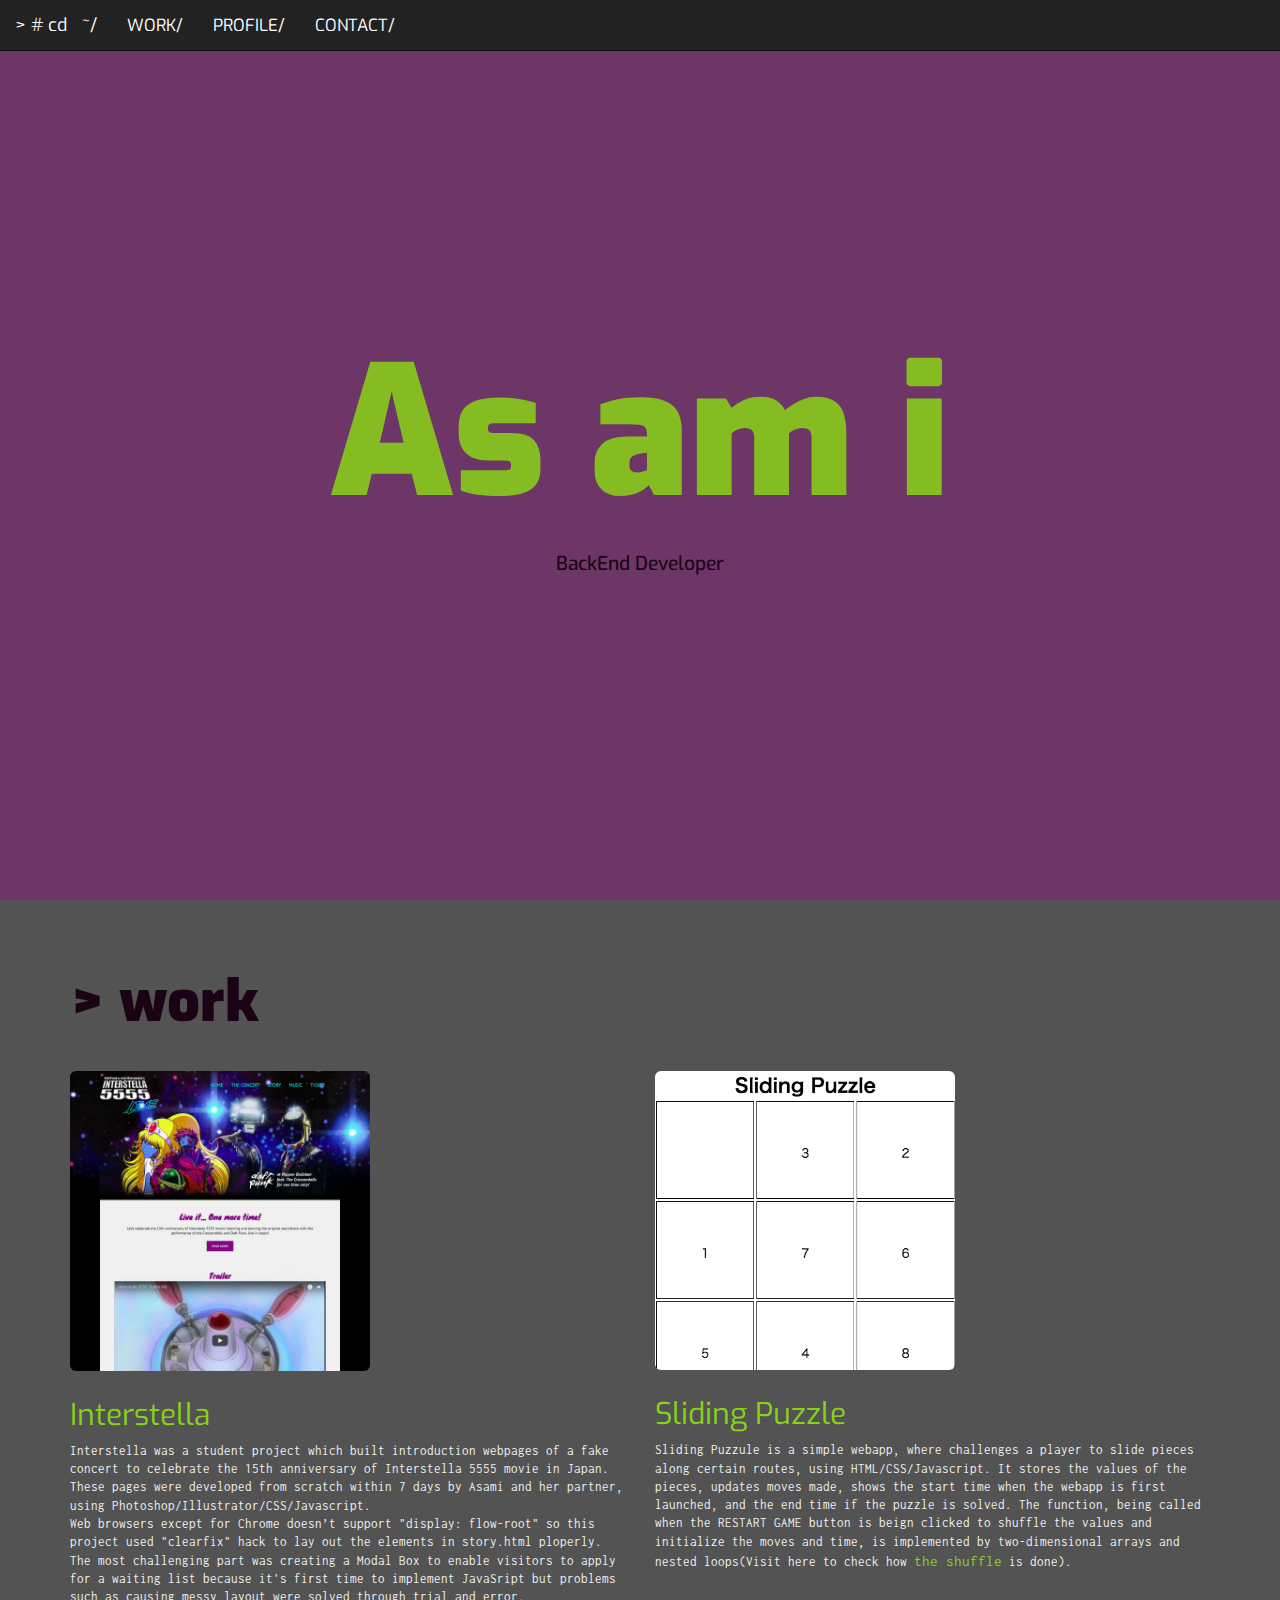
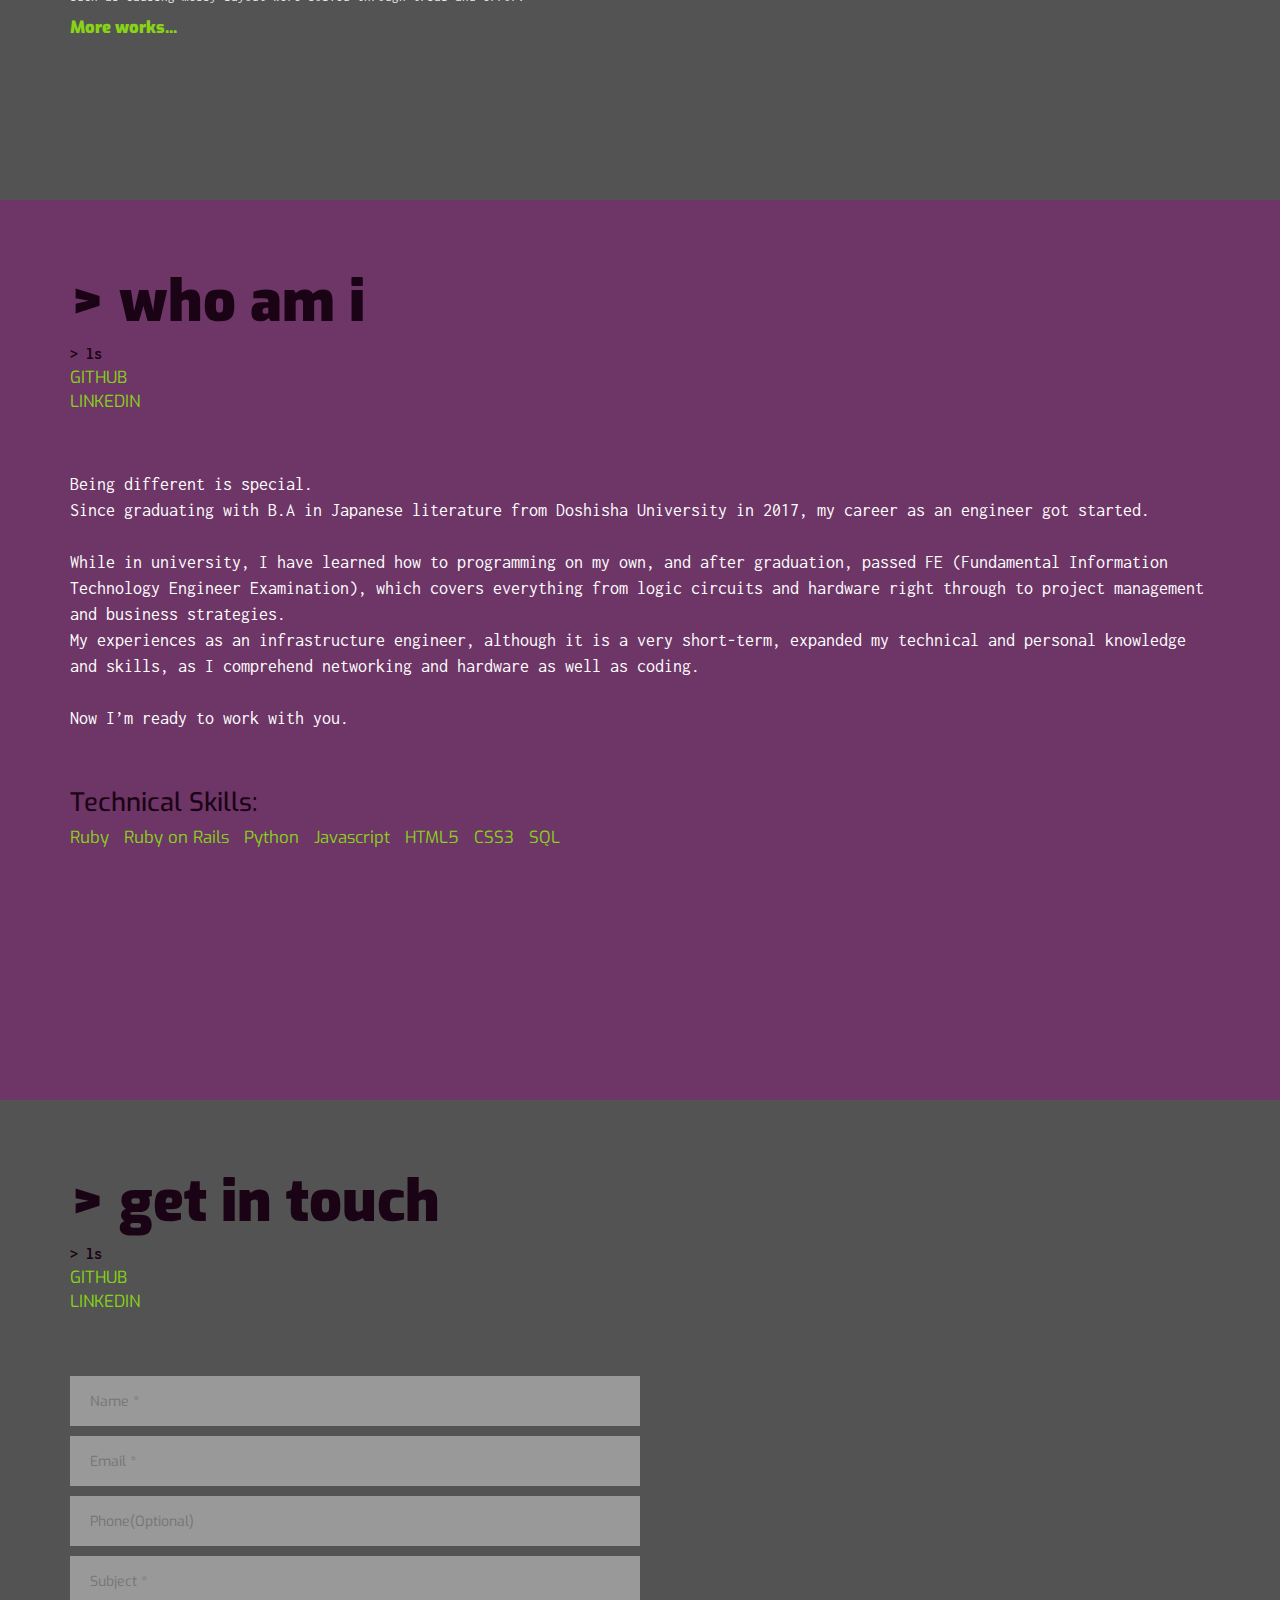
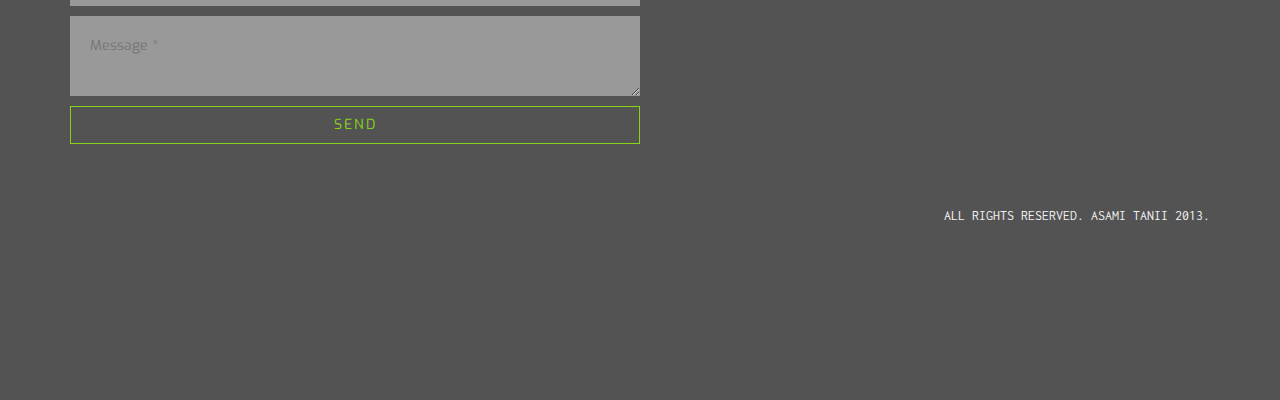
<file: portfolio/index.html>
<!--
Asami Tanii
Portofolio
Due Date: Oct 28th
-->


<!DOCTYPE html>
<html lang="en">
<head>
	<title>ASAMI TANII</title>
	<!-- Required meta tags -->
	<meta charset="utf-8">
	<meta name="viewport" content="width=device-width, initial-scale=1.0">

	<!-- Bootstrap CSS -->
    <link rel="stylesheet" href="assets/bootstrap/css/bootstrap.min.css">

	<!-- My CSS -->
	<link rel="stylesheet" href="assets/css/style.css">

	<!-- Optional JavaScript -->
    <!-- jQuery first-->
	<script src="assets/bootstrap/jquery/jquery-3.2.1.min.js"></script>

	<!-- My JS -->
	<script src="assets/bootstrap/jquery/portfolio.js"></script>

	<!-- Bootstrap JS -->
	<script src="assets/bootstrap/js/bootstrap.js"></script>

	<!-- google font -->
	<link href="https://fonts.googleapis.com/css?family=Exo|Inconsolata" rel="stylesheet">
</head>


<body>

	<!-- navbar -->
	<nav class="navbar navbar-inverse navbar-fixed-top">

		<div class="container-fluid">			
			<div class="navbar-header">
				<!-- hamburger button -->
				<button type="button" class="navbar-toggle" data-toggle="collapse" data-target="#myNavbar">
        			<span class="icon-bar"></span>
       				<span class="icon-bar"></span>
        			<span class="icon-bar"></span>                        
      			</button>
      			<!-- text and link to index -->
      			<span class="navbar-brand navtext"> > # cd </span>
				<a class="navbar-brand" href="#index"> ~/ </a>		
	    	</div>

		    <div class="collapse navbar-collapse" id="myNavbar">
				<ul class="nav navbar-nav">
					<li>
						<a href="#work">WORK/</a>
					</li>
					<li>
						<a href="#profile">PROFILE/</a>
					</li>
					<li>
						<a href="#contact">CONTACT/</a>
					</li>
				</ul>
			</div>
		</div>
	</nav>



	<!-- index -->
	<div id="index" class="container fill index">	
		<div class="index_contents">
			<h1>As am i</h1>
			<h2>BackEnd Developer</h2>
		</div>
	</div>
	



	<!-- work page -->
	<div id="work" class="container fill">
		<h3>> work</h3>

		<div class="row">
	    	<div class="col-sm-6">
	    		<img src="assets/images/interstella-home.html-2.png" alt="interstella-home" class="img-rounded img-responsive">
	    		<h5><a href="https://github.com/as-am-i/Web-102/tree/master/interstella">Interstella</a></h5>
	    		<p class="work_discription">
	    			Interstella was a student project which built introduction webpages of a fake concert to celebrate the 15th anniversary of Interstella 5555 movie in Japan. These pages were developed from scratch within 7 days by Asami and her partner, using Photoshop/Illustrator/CSS/Javascript.<br>
	    			Web browsers except for Chrome doesn’t support "display: flow-root" so this project used "clearfix" hack to lay out the elements in story.html ploperly.
	    			The most challenging part was creating a Modal Box to enable visitors to apply for a waiting list because it's first time to implement JavaSript but problems such as causing messy layout were solved through trial and error.			
	    		</p>

	    	</div>
	    	<div class="col-sm-6">
	    		<img src="assets/images/sliding-puzzle.html.png" alt="sliding-puzzle" class="img-rounded img-responsive">
	    		<h5><a href="https://github.com/as-am-i/Web-102/blob/master/JS_Lab3_Q3.html">Sliding Puzzle</a></h5>
	    		<p class="work_discription">
	    			Sliding Puzzule is a simple webapp, where challenges a player to slide pieces along certain routes, using HTML/CSS/Javascript. It stores the values of the pieces, updates moves made, shows the start time when the webapp is first launched, and the end time if the puzzle is solved. The function, being called when the RESTART GAME button is beign clicked to shuffle the values and initialize the moves and time, is implemented by two-dimensional arrays and nested loops(Visit here to check how <a href="https://github.com/as-am-i/Web-102/blob/master/JS_shuffleArray.js">the shuffle</a> is done). 

	    		</p>
	    	</div>
	    </div>

	    <a class="more_works" href="https://github.com/as-am-i/">More works...</a>

	</div>



	<!-- profile page -->
	<div class="wrap_profile fill">
	<div id="profile" class="container">
		<h3>> who am i</h3>
		<p class="command_text">> ls</p>
		<ul class="list-unstyled">
			<li><a href="https://github.com/as-am-i/">GITHUB</a></li>
			<li><a href="https://www.linkedin.com/in/asami-tanii-683829149">LINKEDIN</a></li>
		</ul>
		<p class="profile_text">
			Being different is special.<br>
			Since graduating with B.A in Japanese literature from Doshisha University in 2017, my career as an engineer got started.<br><br>

			While in university, I have learned how to programming on my own, and after graduation, passed FE (Fundamental Information Technology Engineer Examination), which covers everything from logic circuits and hardware right through to project management and business strategies.<br>
			My experiences as an infrastructure engineer, although it is a very short-term, expanded my technical and personal knowledge and skills, as I comprehend networking and hardware as well as coding.<br><br>

			Now I’m ready to work with you.
		</p>
		<h4>Technical Skills:</h4>
		<ul class="list-unstyled list-inline myskills">
			<li>Ruby</li>
			<li>Ruby on Rails</li>
			<li>Python</li>
			<li>Javascript</li>
			<li>HTML5</li>
			<li>CSS3</li>
			<li>SQL</li>
		</ul>
	</div>
	</div>

	<!-- contact page -->
	<div id="contact" class="container fill">	
		<h3>> get in touch</h3>
		<p class="command_text">> ls</p>
		<ul class="list-unstyled sns-link">
			<li><a href="https://github.com/as-am-i/">GITHUB</a></li>
			<li><a href="https://www.linkedin.com/in/asami-tanii-683829149">LINKEDIN</a></li>
		</ul>
		<form class="form_container">
			<ul class="list-unstyled">
				<li><input class="input_field" type="text" name="name" required placeholder="Name *"><br></li>
				<li><input class="input_field" type="email" name="email" required placeholder="Email *"><br></li>
				<li><input class="input_field" type="number" name="phonenumber" placeholder="Phone(Optional)"><br></li>				
				<li><input class="input_field" type="text" name="subject" required placeholder="Subject *"><br></li>				
				<li><textarea class="" name="message" required placeholder="Message *"></textarea><br></li>
				<li><input class="form_button" type="submit" value="SEND"></p></li>
			</ul>
		</form>

		<!-- footer -->
		<footer>
			<p>ALL RIGHTS RESERVED. ASAMI TANII 2013.</p>
		</footer>
	</div>

	
</body>
</html>
</file>
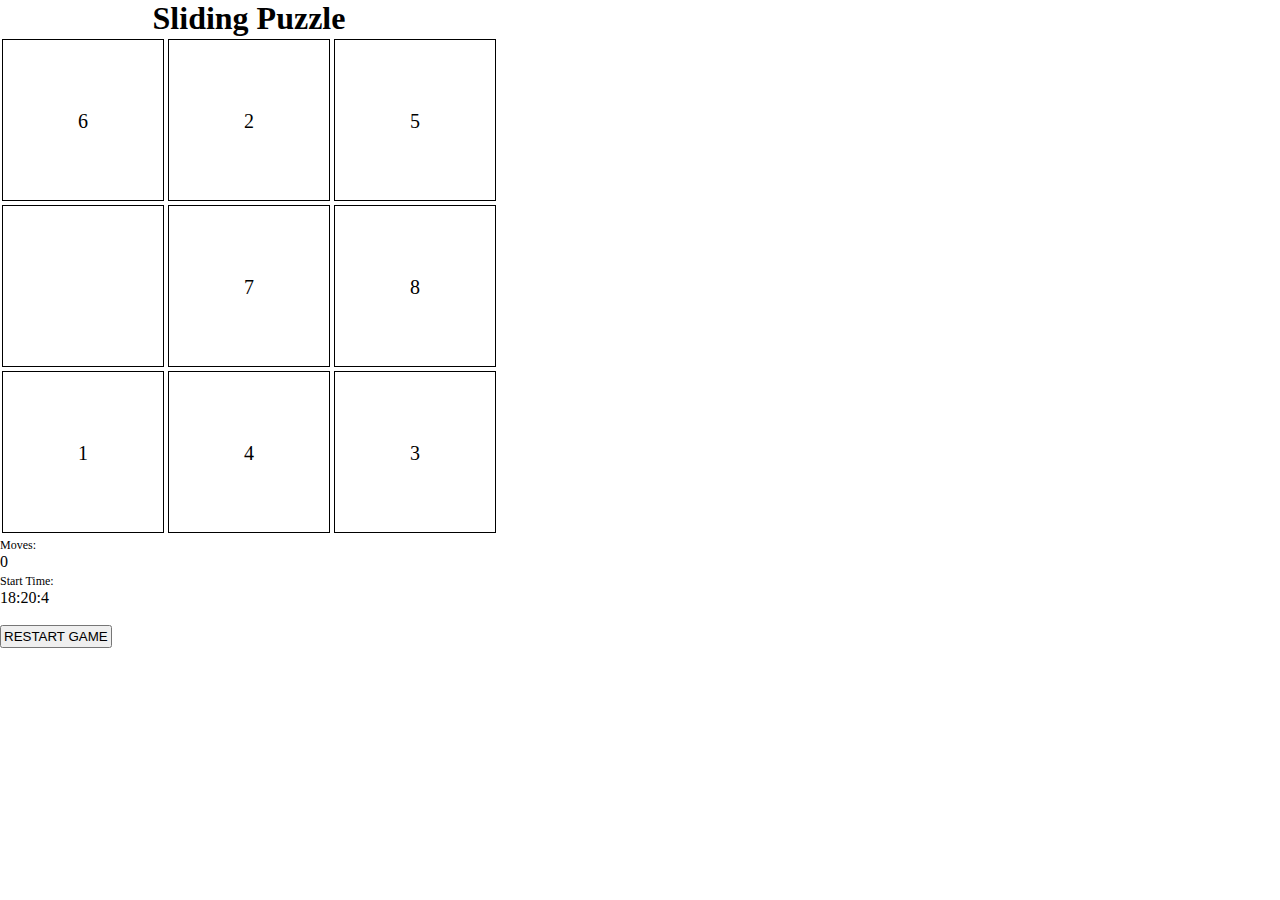
<file: JS_Lab3_Q3.html>
<!DOCTYPE>
<!DOCTYPE html>
<html>
<head>
	<title>Sliding puzzle</title>
	<meta charset="utf-8">
	<style type="text/css">
		* {
			margin: 0;
			padding: 0;
		}

		h1 {
			width: 498px;
			text-align: center;
		}

		#board {
			width: 498px;
			/*boxes 480px = 160px * 3*/
			/* margin 12px = 2px*2*3 */
			/*border 6px = 1px*2*3*/
		}


		.piece {
			border: 1px solid black;
			width: 160px;
			height: 90px; /*160px - 70px(padding-top)*/
			text-align: center;
			font-size: 20px;
			padding-top: 70px; 
		}

		#board ul li {
			margin: 2px;
			float: left;
			list-style: none;
		}

		#info {
			clear: both;
		}

		#info p {
			font-size: 12px;
		}

		button {
			padding: 2px;
		}

		.piece:hover {
			background-color: green;
		}

		.blocked:hover {
			background-color: red;
		}


	</style>

</head>
<body>
	<h1>Sliding Puzzle</h1>
	<div id="board">
		<ul>
			<li><div class="piece" id="box00" onclick="move([0,0])"></div></li>
			<li><div class="piece" id="box01" onclick="move([0,1])"></div></li>
			<li><div class="piece" id="box02" onclick="move([0,2])"></div></li>
			<li><div class="piece" id="box10" onclick="move([1,0])"></div></li>
			<li><div class="piece" id="box11" onclick="move([1,1])"></div></li>
			<li><div class="piece" id="box12" onclick="move([1,2])"></div></li>
			<li><div class="piece" id="box20" onclick="move([2,0])"></div></li>
			<li><div class="piece" id="box21" onclick="move([2,1])"></div></li>
			<li><div class="piece" id="box22" onclick="move([2,2])"></div></li>
		</ul>
	</div>
	<div id="info">
		<ul>
			<li><p>Moves:</p><span id="move_count"></span></li>
			<li><p>Start Time:</p><span id="start_time"></span></li>
			<li><p id="show_endtime">End Time:</p><span id="end_time"></span></li>
			<li><button onclick="reset()">RESTART GAME</button></li>
		</ul>
	</div>

	<script type="text/javascript">

		// Define variables in these spaces which should be executed before complete page load

		// store the value to the states
		var states = [[3,8,6],[7,"",2],[1,4,5]];
		// var states = [[1,2,3],[4,5,6],["",7,8]];

		// coordinate to the empty box
		var empty = [1,1]; 
		// var empty = [2,0];

		// initialize time, show it
		var start = new Date();
		var end = -1; // -1 means not solved

		// initialize counter, show it
		var counter = 0;
		document.getElementById("move_count").innerHTML = counter;


	function updateInterface() {

		var pos_top = [empty[0]-1, empty[1]];
		var pos_left = [empty[0], empty[1]-1];
		var pos_right = [empty[0], empty[1]+1];
		var pos_bottom = [empty[0]+1, empty[1]];

		for (let i = 0; i < 3; i++) {
			for (let j =0; j < 3; j++) {
				let box = document.getElementById("box" + i + "" + j);
				box.innerHTML = states[i][j];
				if (
					(pos_top[0] == i && pos_top[1] == j)
					||
					(pos_left[0] == i && pos_left[1] == j)
					||
					(pos_right[0] == i && pos_right[1] == j)
					||
					(pos_bottom[0] == i && pos_bottom[1] == j)
					)
					{
					// add class to the elements to change the colors
					box.className = "piece";
					}
				else {
					// add both "piece" and "blocked"
					box.className = "piece blocked";
					}
			}
		}

		if (end == -1) {
			// not solved
			document.getElementById("show_endtime").style.display = "none";
			document.getElementById("end_time").style.display = "none";

		}
		else {
			// solved
			document.getElementById("show_endtime").style.display = "block";
			document.getElementById("end_time").style.display = "block";
			updateTime(end, "end_time");
		}
	}

	function updateCount() {
		counter ++
		document.getElementById("move_count").innerHTML = counter;
	}		

	function updateTime(timer, elementId){
		var h = timer.getHours();
		var m = timer.getMinutes();
		var s = timer.getSeconds();

		document.getElementById(elementId).innerHTML = h + ":" + m + ":" + s;		
	}


	function shuffle(arr) {
		for(let row = 0; row < arr.length; row++) {
			for(let col =0; col < arr[row].length; col++) {
				var randomRow = Math.floor(Math.random()*(row+1));
				var randomCol = Math.floor(Math.random()*(col+1));
				// the reason why we use (row+1) is the last number of range is exclusive

				// get that item's content
				var itemAtIndex = arr[randomRow][randomCol];

				// swap the content
				// the position = contents
				arr[randomRow][randomCol] = arr[row][col];
				arr[row][col] = itemAtIndex
			}
		}
		return arr;
	}

	function reset() {
		states = [[3,8,6],[7,"",2],[1,4,5]];
		states = shuffle(states);
		// states = [[1,2,3],[4,5,6],["",7,8]];

		empty = getEmptyPosition(states); 
		// empty = [2,0];

		start = new Date();
		end = -1; // -1 means not solved
		updateTime(start, "start_time");

		var counter = 0;
		document.getElementById("move_count").innerHTML = counter;

		updateInterface();
	}

	function getEmptyPosition(states) {
	    var empty = [];
	    for(let row = 0; row < states.length; row++) {
	    	for (let col = 0; col < states[row].length; col++) {
	    		if (states[row][col] == "") {
	            empty.push(row, col);
	            return empty;
	            // whenever the loop finds return, it will break
				}
			}
	    }
	}

	// called onclick
	function move([row, col]){

		var pos_top = [row-1, col];
		var pos_left = [row, col-1];
		var pos_right = [row, col+1];
		var pos_bottom = [row+1, col];

		if (
			// can switch
			(pos_top[0] == empty[0] && pos_top[1] == empty[1])
			||
			(pos_left[0] == empty[0] && pos_left[1] == empty[1])
			||
			(pos_right[0] == empty[0] && pos_right[1] == empty[1])
			||
			(pos_bottom[0] == empty[0] && pos_bottom[1] == empty[1])
			) {
			// switched the value
			states[empty[0]][empty[1]] = states[row][col];
			states[row][col] = "";

			// the position of the new empty box
			empty = [row,col]; 
			}

		// end
		if (
			states[0][0] == 1 &&
			states[0][1] == 2 &&
			states[0][2] == 3 &&
			states[1][0] == 4 &&
			states[1][1] == 5 &&
			states[1][2] == 6 &&
			states[2][0] == 7 &&
			states[2][1] == 8
			) {

			end = new Date();

			alert("Congratulations! You solved!");
		}
		
		updateInterface();
		updateCount();
	}

	window.onload = function() {
		reset();
		updateInterface();
		updateTime(start, "start_time");
	}
	</script>


</body>
</html>
</file>
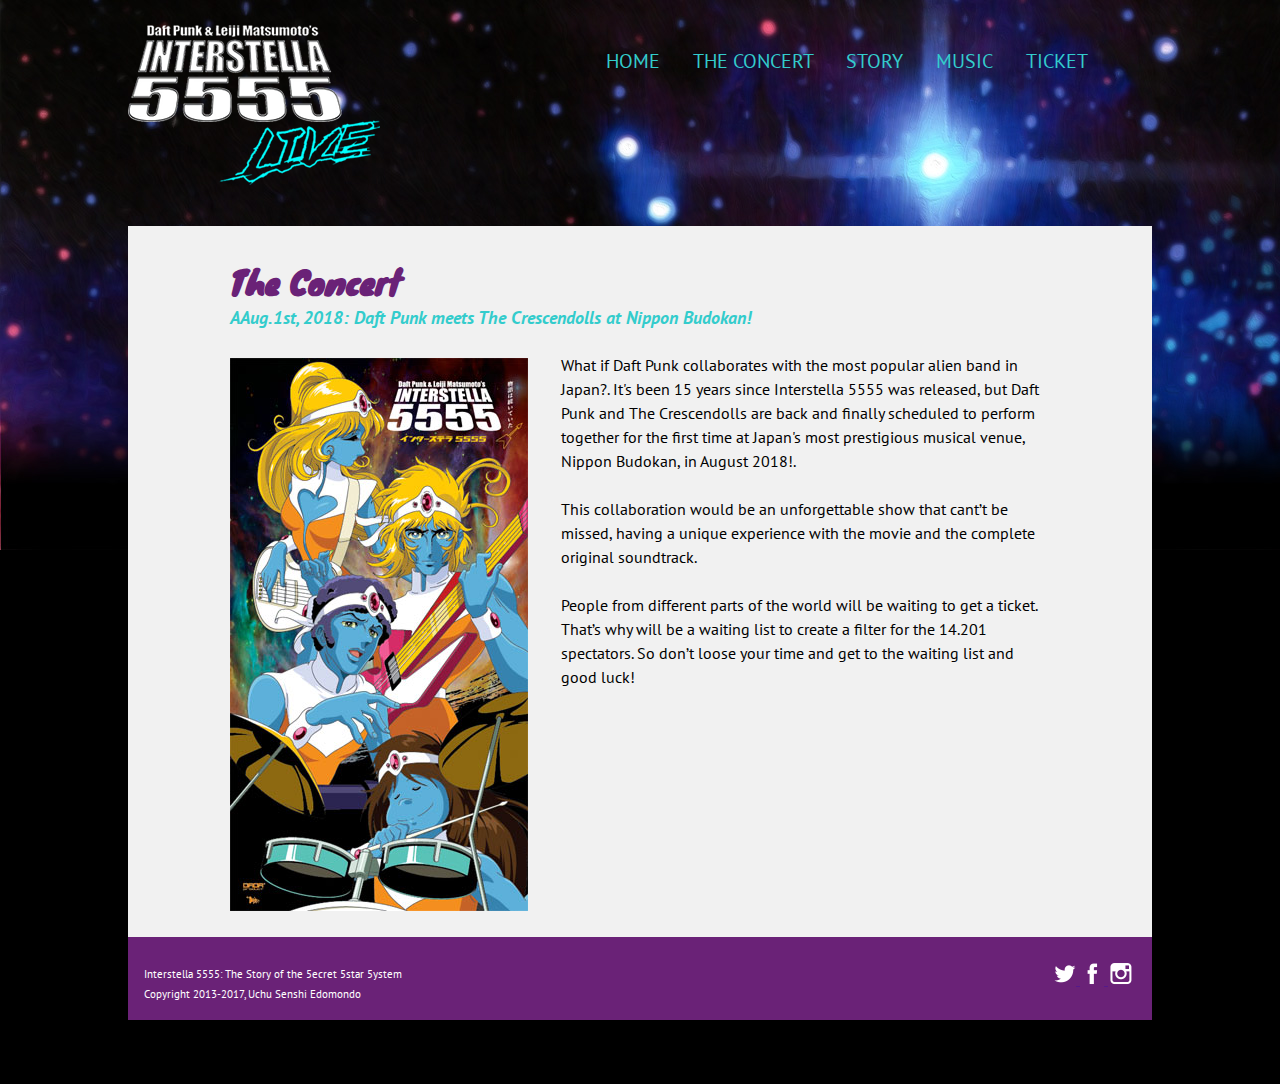
<file: interstella/concert.html>
<!DOCTYPE html>
<html lang="en">

<head>
	<title>Interstella5555 Live Experience</title>
	<meta charset="utf-8">
	<link rel="stylesheet" type="text/css" href="css/style.css">

	<meta name="viewport" content="width=device-width, initial-scale=1.0">

	<link href="https://fonts.googleapis.com/css?family=Knewave|PT+Sans:400,400i,700,700i" rel="stylesheet">
</head>

<body>

	<header>
		<img id="logo" src="images/logo.png" alt="logo">

		<input type="checkbox" id="btn-menu">
    	<label for="btn-menu"><img src="images/menu.png" alt="">
    	</label>

		<nav class="menu">
			<ul>
				<li><a href="home.html">HOME</a></li>
				<li><a href="concert.html">THE CONCERT</a></li>
				<li><a href="story.html">STORY</a></li>
				<li><a href="music.html">MUSIC</a></li>
				<li><!-- Trigger/Open The Modal -->
					<button id="myBtn">TICKET</button>
					<!-- The Modal -->
					<div id="myModal" class="modal">

					<!-- Modal content -->
					<div class="modal-content">
					    <div class="modal-header">
					      <span class="close">&times;</span>
					      <h1 id="h1_modal">Get the tickets!</h1>
					    </div>
					    <div class="modal-body">
					        <p>Fill this form to be part of the group of preselected participant for the concert. Tickets are limited and will be only for those who can pass through our stricted selection.... this is only the first one, so good Luck!</p>
					        <form>
					            <p>Name<span> (required)</span><br>
					            <input type="text" name="name" required><br><br>
					            E-mail<span> (required)</span><br>
					            <input type="email" name="email" required><br><br>
					            First name<span> (required)</span><br>
					            <input type="text" name="firstname" required><br><br>
					            Last name<span> (required)</span><br>
					            <input type="text" name="lastname" required><br><br>
					            Current country you live in<span> (required)</span><br>
					            <input type="text" name="country" required><br><br>
					            Age<span> (required)</span><br>
					            <input type="number" name="age" required><br><br>
					            Phone number<span> (required)</span><br>
					            <input type="number" name="phonenumber" required><br>
					            <input type="submit" value="SEND" id="hoversubmit"></p>
					        </form>
					    </div>
					    <div class="modal-footer">
					    </div>
					  </div>

					</div>

					<script>
					// Get the modal
					var modal = document.getElementById('myModal');

					// Get the button that opens the modal
					var btn = document.getElementById("myBtn");

					// Get the <span> element that closes the modal
					var span = document.getElementsByClassName("close")[0];

					// When the user clicks the button, open the modal 
					btn.onclick = function() {
					    modal.style.display = "block";
					}

					// When the user clicks on <span> (x), close the modal
					span.onclick = function() {
					    modal.style.display = "none";
					}

					// When the user clicks anywhere outside of the modal, close it
					window.onclick = function(event) {
					    if (event.target == modal) {
					        modal.style.display = "none";
					    }
					}
					</script>
				</li>
			</ul>
		</nav>	
	</header>

	<main>
		
	<div class="container">
		<section class="info">
			<h1 class="title">The Concert</h1>
			<h2> AAug.1st, 2018: Daft Punk meets The Crescendolls at Nippon Budokan!</h2>

			<img class="interior" src="images/theconcert.jpg" alt="concert">

	        <p class="content">
		        What if Daft Punk collaborates with the most popular alien band in Japan?. It's been 15 years since Interstella 5555 was released, but Daft Punk and The Crescendolls are back and finally scheduled to perform together for the first time at Japan's most prestigious musical venue, Nippon Budokan, in August 2018!.

		        <br><br>

				This collaboration would be an unforgettable show that cant’t be missed, having a unique experience with the movie and the complete original soundtrack.

				<br><br>

				People from different parts of the world will be waiting to get a ticket. That’s why will be a waiting list to create a filter for the 14.201 spectators. So don’t loose your time and get to the waiting list and good luck!
			</p>
		</section>
	</div>
	</main>

	<footer>
		<div id="icons">
			<a href="" class="icons">		
				<img src="images/twicon.png" alt="twitter">
			</a>
			<a href="" class="icons">		
				<img src="images/fbicon.png" alt="facebook">
			</a>
			<a href="" class="icons">		
				<img src="images/insicon.png" alt="instagram">
			</a>
		</div>

		<p>Interstella 5555: The Story of the 5ecret 5star 5ystem<br>
			Copyright 2013-2017, Uchu Senshi Edomondo
		</p>
	</footer>

</body>
</html>
</file>
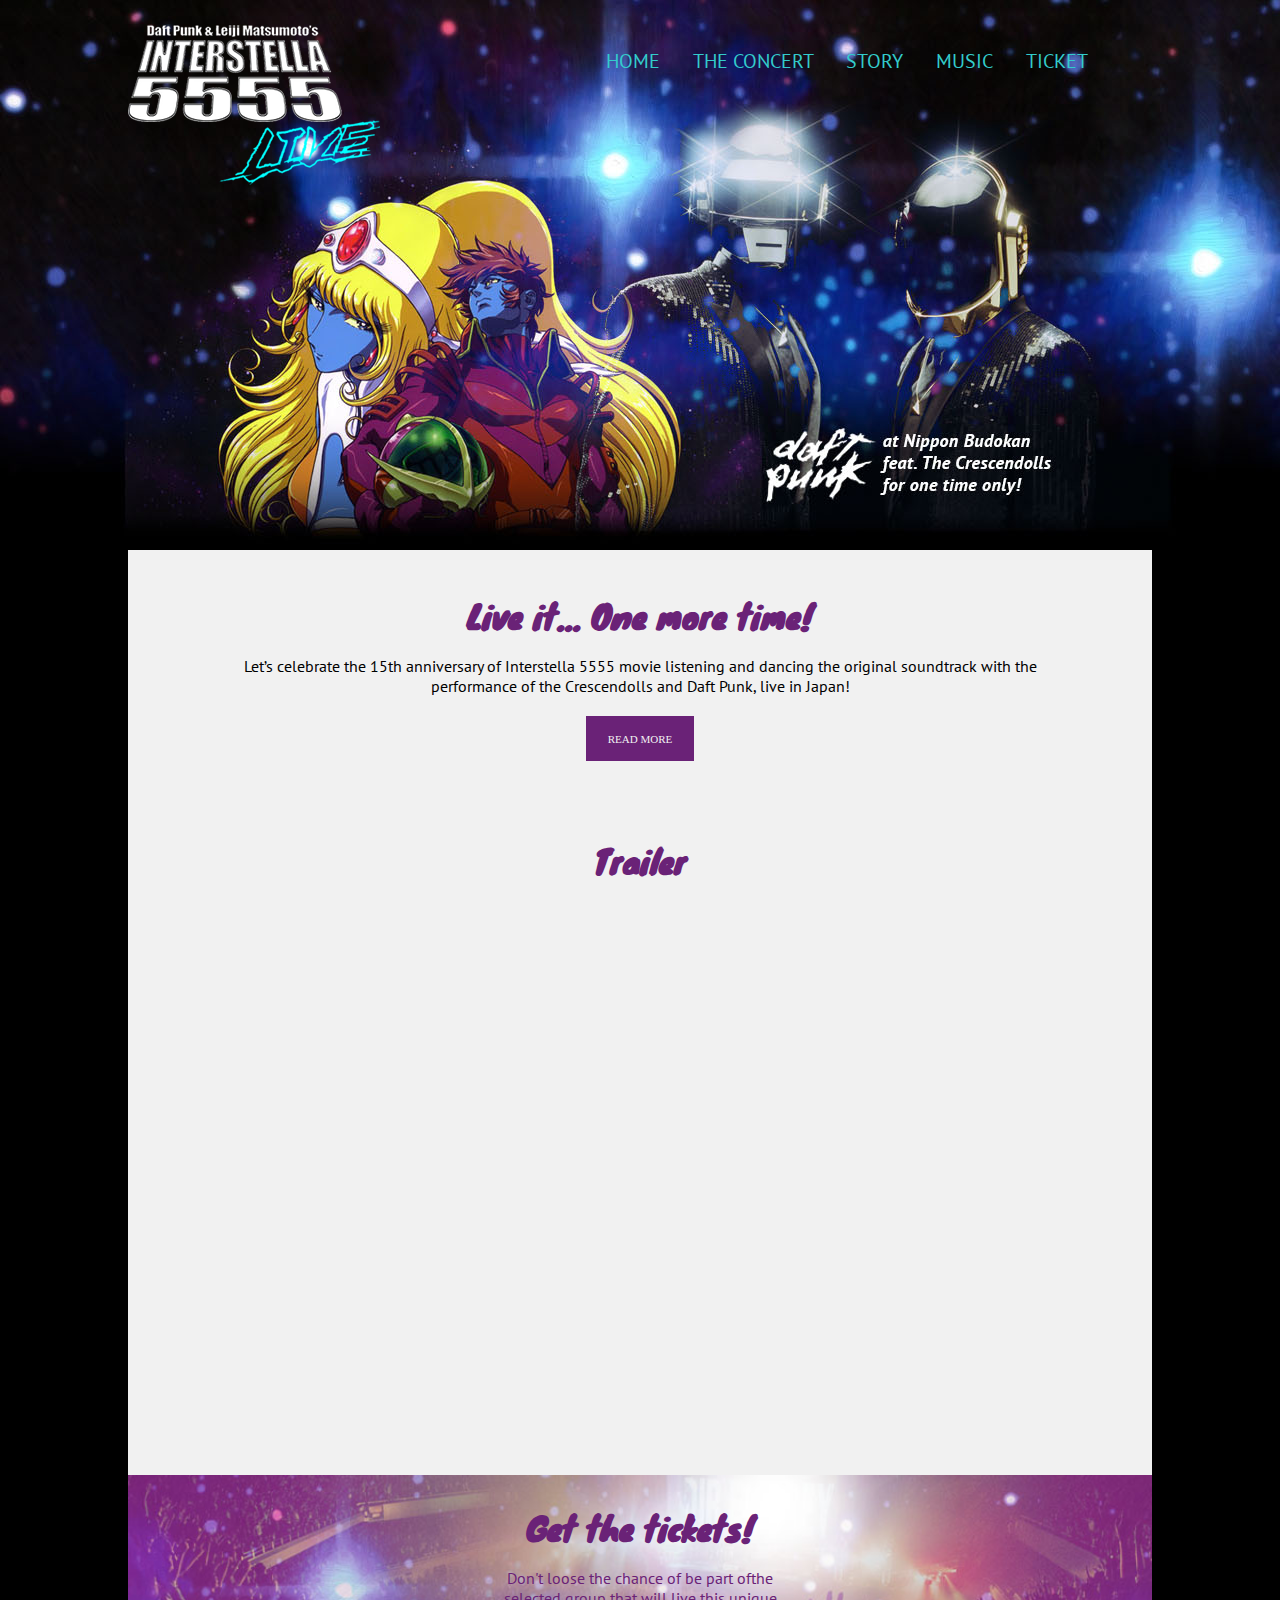
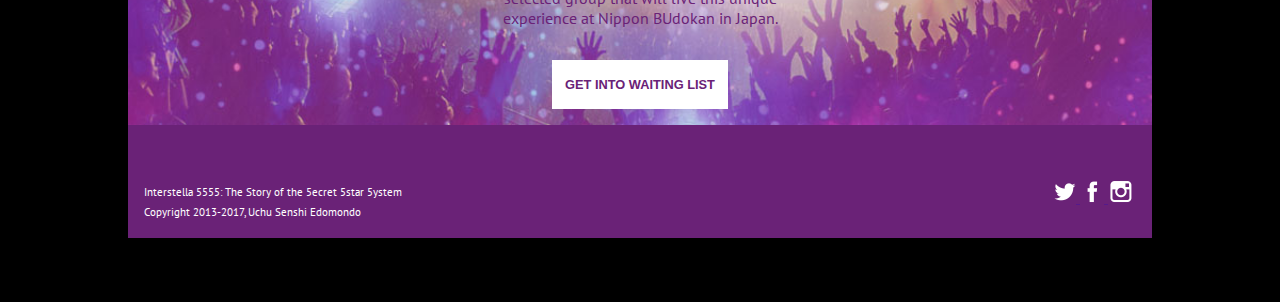
<file: interstella/home.html>
<!DOCTYPE html>
<html lang="en">

<head>
	<title>Interstella5555 Live Experience</title>
	<meta charset="utf-8">
	<link rel="stylesheet" type="text/css" href="css/style.css">

	<meta name="viewport" content="width=device-width, initial-scale=1.0">
	
	<link href="https://fonts.googleapis.com/css?family=Knewave|PT+Sans:400,400i,700,700i" rel="stylesheet">
</head>

<body>

	<header id="home">
		<img id="logo" src="images/logo.png" alt="logo">

		<input type="checkbox" id="btn-menu">
    	<label for="btn-menu"><img src="images/menu.png" alt="">
    	</label>

		<nav class="menu">
			<ul>
				<li><a href="home.html">HOME</a></li>
				<li><a href="concert.html">THE CONCERT</a></li>
				<li><a href="story.html">STORY</a></li>
				<li><a href="music.html">MUSIC</a></li>
				<li><!-- Trigger/Open The Modal -->
					<button id="myBtn">TICKET</button>
					<!-- The Modal -->
					<div id="myModal" class="modal">

					<!-- Modal content -->
					<div class="modal-content">
					    <div class="modal-header">
					      <span class="close">&times;</span>
					      <h1 id="h1_modal">Get the tickets!</h1>
					    </div>
					    <div class="modal-body">
					        <p>Fill this form to be part of the group of preselected participant for the concert. Tickets are limited and will be only for those who can pass through our stricted selection.... this is only the first one, so good Luck!</p>
					        <form>
					            <p>Name<span> (required)</span><br>
					            <input type="text" name="name" required><br><br>
					            E-mail<span> (required)</span><br>
					            <input type="email" name="email" required><br><br>
					            First name<span> (required)</span><br>
					            <input type="text" name="firstname" required><br><br>
					            Last name<span> (required)</span><br>
					            <input type="text" name="lastname" required><br><br>
					            Current country you live in<span> (required)</span><br>
					            <input type="text" name="country" required><br><br>
					            Age<span> (required)</span><br>
					            <input type="number" name="age" required><br><br>
					            Phone number<span> (required)</span><br>
					            <input type="number" name="phonenumber" required><br>
					            <input type="submit" value="SEND" id="hoversubmit"></p>
					        </form>
					    </div>
					    <div class="modal-footer">
					    </div>
					  </div>

					</div>

					<script>
					// Get the modal
					var modal = document.getElementById('myModal');

					// Get the button that opens the modal
					var btn = document.getElementById("myBtn");

					// Get the <span> element that closes the modal
					var span = document.getElementsByClassName("close")[0];

					// When the user clicks the button, open the modal 
					btn.onclick = function() {
					    modal.style.display = "block";
					}

					// When the user clicks on <span> (x), close the modal
					span.onclick = function() {
					    modal.style.display = "none";
					}

					// When the user clicks anywhere outside of the modal, close it
					window.onclick = function(event) {
					    if (event.target == modal) {
					        modal.style.display = "none";
					    }
					}
					</script>
				</li>
			</ul>
		</nav>	
	</header>

	<main>
	<div class="container" id="home_container">
		<section class="event_section">
			<h1>Live it... One more time!</h1>
			<p>Let’s celebrate the 15th anniversary of Interstella 5555 movie listening and dancing the original soundtrack with the performance of the Crescendolls and Daft Punk, live in Japan!</p>
			<a href="concert.html" id="read_more">READ MORE</a>
		</section>

		<section>
			<h1>Trailer</h1>
			<div class="iframe_wrapper">
				<iframe
					src="https://www.youtube.com/embed/vKkllofI22M?rel=0"
					allowfullscreen>
				</iframe>
			</div>
		</section>

		<section class="tickets_section">
			<div  id="tickets_wrapper">
				<h1>Get the tickets!</h1>
				<p>Don't loose the chance of be part ofthe selected group that will live this unique experience at Nippon BUdokan in Japan.</p>
				<!-- Trigger/Open The Modal -->
				<button id="waiting">GET INTO WAITING LIST</button>
				<!-- The Modal -->
				<div id="myModal" class="modal">

				<!-- Modal content -->
				<div class="modal-content">
					<div class="modal-header">
						<span class="close">&times;</span>
						<h1 id="h1_modal">Get the tickets!</h1>
					</div>
					<div class="modal-body">
					    <p>Fill this form to be part of the group of preselected participant for the concert. Tickets are limited and will be only for those who can pass through our stricted selection.... this is only the first one, so good Luck!</p>
					    <form>
					        <p>Name<span> (required)</span><br>
					        <input type="text" name="name" required><br><br>
					        E-mail<span> (required)</span><br>
					        <input type="email" name="email" required><br><br>
					        First name<span> (required)</span><br>
					        <input type="text" name="firstname" required><br><br>
					        Last name<span> (required)</span><br>
					        <input type="text" name="lastname" required><br><br>
					        Current country you live in<span> (required)</span><br>
					        <input type="text" name="country" required><br><br>
					        Age<span> (required)</span><br>
					        <input type="number" name="age" required><br><br>
					        Phone number<span> (required)</span><br>
					        <input type="number" name="phonenumber" required><br>
					        <input type="submit" value="SEND" id="hoversubmit"></p>
					    </form>
					</div>
					<div class="modal-footer">
					</div>
				</div>
			</div>

					<script>
					// Get the modal
					var modal = document.getElementById('myModal');

					// Get the button that opens the modal
					var btn = document.getElementById("waiting");

					// Get the <span> element that closes the modal
					var span = document.getElementsByClassName("close")[0];

					// When the user clicks the button, open the modal 
					btn.onclick = function() {
					    modal.style.display = "block";
					}

					// When the user clicks on <span> (x), close the modal
					span.onclick = function() {
					    modal.style.display = "none";
					}

					// When the user clicks anywhere outside of the modal, close it
					window.onclick = function(event) {
					    if (event.target == modal) {
					        modal.style.display = "none";
					    }
					}
					</script>
			</div>
		</section>
	</div>
	</main>

	<footer>
		<div id="icons">
			<a href="" class="icons">		
				<img src="images/twicon.png" alt="twitter">
			</a>
			<a href="" class="icons">		
				<img src="images/fbicon.png" alt="facebook">
			</a>
			<a href="" class="icons">		
				<img src="images/insicon.png" alt="instagram">
			</a>
		</div>

		<p>Interstella 5555: The Story of the 5ecret 5star 5ystem<br>
			Copyright 2013-2017, Uchu Senshi Edomondo
		</p>
	</footer>

</body>
</html>
</file>
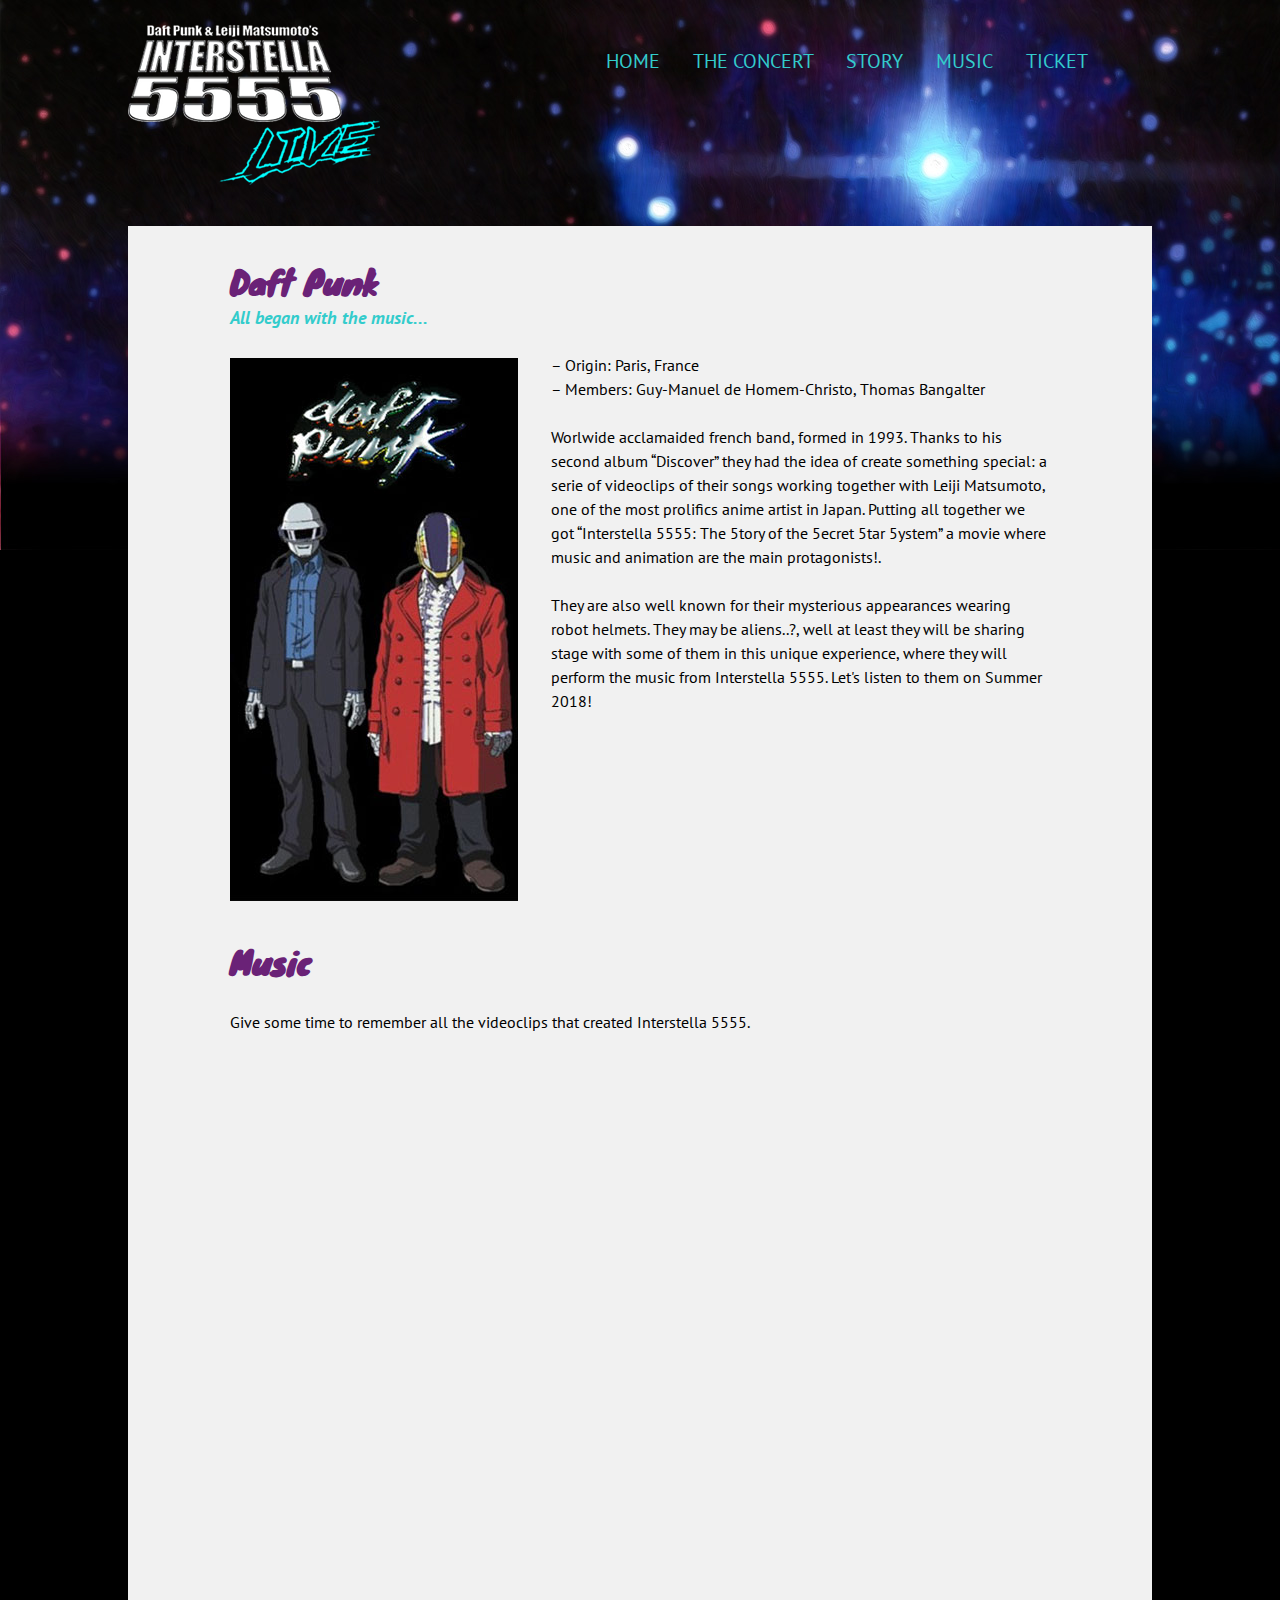
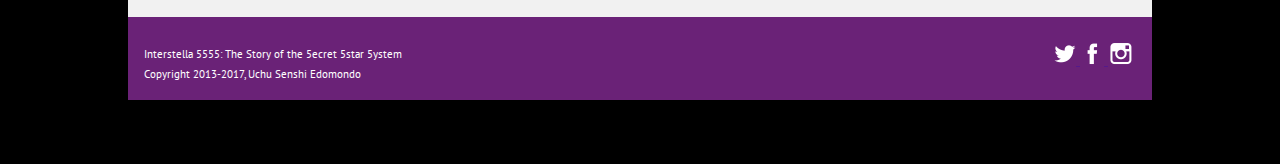
<file: interstella/music.html>
<!DOCTYPE html>
<html lang="en">

<head>
	<title>Interstella5555 Live Experience</title>
	<meta charset="utf-8">
	<link rel="stylesheet" type="text/css" href="css/style.css">

	<meta name="viewport" content="width=device-width, initial-scale=1.0">

	<link href="https://fonts.googleapis.com/css?family=Knewave|PT+Sans:400,400i,700,700i" rel="stylesheet">
</head>

<body>

	<header>
		<img id="logo" src="images/logo.png" alt="logo">

		<input type="checkbox" id="btn-menu">
    	<label for="btn-menu"><img src="images/menu.png" alt="">
    	</label>

		<nav class="menu">
			<ul>
				<li><a href="home.html">HOME</a></li>
				<li><a href="concert.html">THE CONCERT</a></li>
				<li><a href="story.html">STORY</a></li>
				<li><a href="music.html">MUSIC</a></li>
				<li><!-- Trigger/Open The Modal -->
					<button id="myBtn">TICKET</button>
					<!-- The Modal -->
					<div id="myModal" class="modal">

					<!-- Modal content -->
					<div class="modal-content">
					    <div class="modal-header">
					      <span class="close">&times;</span>
					      <h1 id="h1_modal">Get the tickets!</h1>
					    </div>
					    <div class="modal-body">
					        <p>Fill this form to be part of the group of preselected participant for the concert. Tickets are limited and will be only for those who can pass through our stricted selection.... this is only the first one, so good Luck!</p>
					        <form>
					            <p>Name<span> (required)</span><br>
					            <input type="text" name="name" required><br><br>
					            E-mail<span> (required)</span><br>
					            <input type="email" name="email" required><br><br>
					            First name<span> (required)</span><br>
					            <input type="text" name="firstname" required><br><br>
					            Last name<span> (required)</span><br>
					            <input type="text" name="lastname" required><br><br>
					            Current country you live in<span> (required)</span><br>
					            <input type="text" name="country" required><br><br>
					            Age<span> (required)</span><br>
					            <input type="number" name="age" required><br><br>
					            Phone number<span> (required)</span><br>
					            <input type="number" name="phonenumber" required><br>
					            <input type="submit" value="SEND" id="hoversubmit"></p>
					        </form>
					    </div>
					    <div class="modal-footer">
					    </div>
					  </div>

					</div>

					<script>
					// Get the modal
					var modal = document.getElementById('myModal');

					// Get the button that opens the modal
					var btn = document.getElementById("myBtn");

					// Get the <span> element that closes the modal
					var span = document.getElementsByClassName("close")[0];

					// When the user clicks the button, open the modal 
					btn.onclick = function() {
					    modal.style.display = "block";
					}

					// When the user clicks on <span> (x), close the modal
					span.onclick = function() {
					    modal.style.display = "none";
					}

					// When the user clicks anywhere outside of the modal, close it
					window.onclick = function(event) {
					    if (event.target == modal) {
					        modal.style.display = "none";
					    }
					}
					</script>
				</li>
			</ul>
		</nav>	
	</header>

	<main>	
	<div class="container">
		<section class="info">
			<h1 class="title">Daft Punk</h1>
			<h2> All began with the music...</h2>

			<img class="interior" src="images/music_daftpunk.jpg" alt="Daft Punk">
	        
	        <p class="content">
		        – Origin: Paris, France<br>
				– Members: Guy-Manuel de Homem-Christo, Thomas Bangalter

				<br><br>

				Worlwide acclamaided french band, formed in 1993. Thanks to his second album “Discover” they had the idea of create something special: a serie of videoclips of their songs working together with Leiji Matsumoto, one of the most prolifics anime artist in Japan. Putting all together we got “Interstella 5555: The 5tory of the 5ecret 5tar 5ystem” a movie where music and animation are the main protagonists!.

				<br><br>
			
				They are also well known for their mysterious appearances wearing robot helmets. They may be aliens..?, well at least they will be sharing stage with some of them in this  unique experience, where they will perform the music from Interstella 5555. Let's listen to them on Summer 2018!
			</p>
		</section>

		<section class="info">
			<h1 class="title">Music</h1>
			<p class="content">
				Give some time to remember all the videoclips that created Interstella 5555.
			</p>

			<div class="iframe_wrapper_music">
				<iframe
					src="https://www.youtube.com/embed/?listType=playlist&list=PL5wIANSfIdw_7vtJe9T5Y5WTiF2kAnZoW"
					allowfullscreen>
				</iframe>
			</div>
		</section>
	</div>
	</main>


	<footer>
		<div id="icons">
			<a href="" class="icons">		
				<img src="images/twicon.png" alt="twitter">
			</a>
			<a href="" class="icons">		
				<img src="images/fbicon.png" alt="facebook">
			</a>
			<a href="" class="icons">		
				<img src="images/insicon.png" alt="instagram">
			</a>
		</div>

		<p>Interstella 5555: The Story of the 5ecret 5star 5ystem<br>
			Copyright 2013-2017, Uchu Senshi Edomondo
		</p>
	</footer>

</body>
</html>
</file>
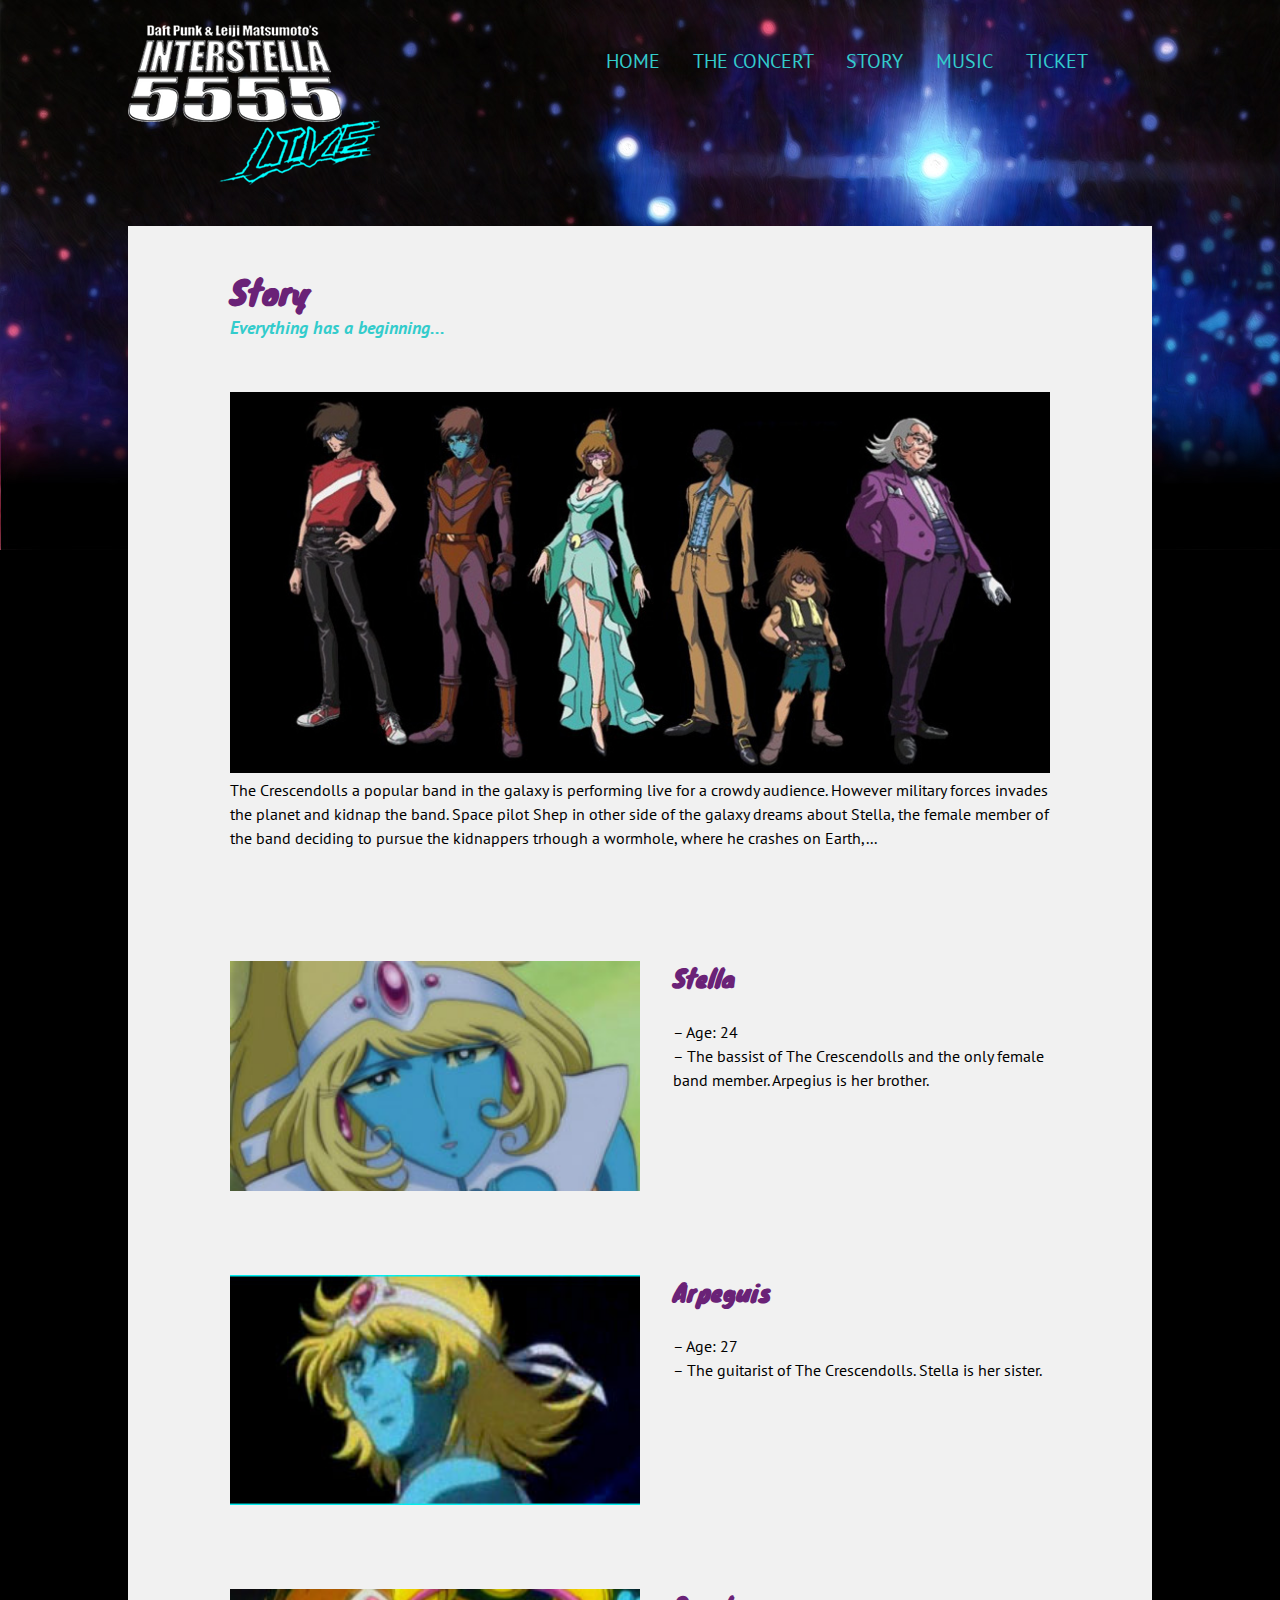
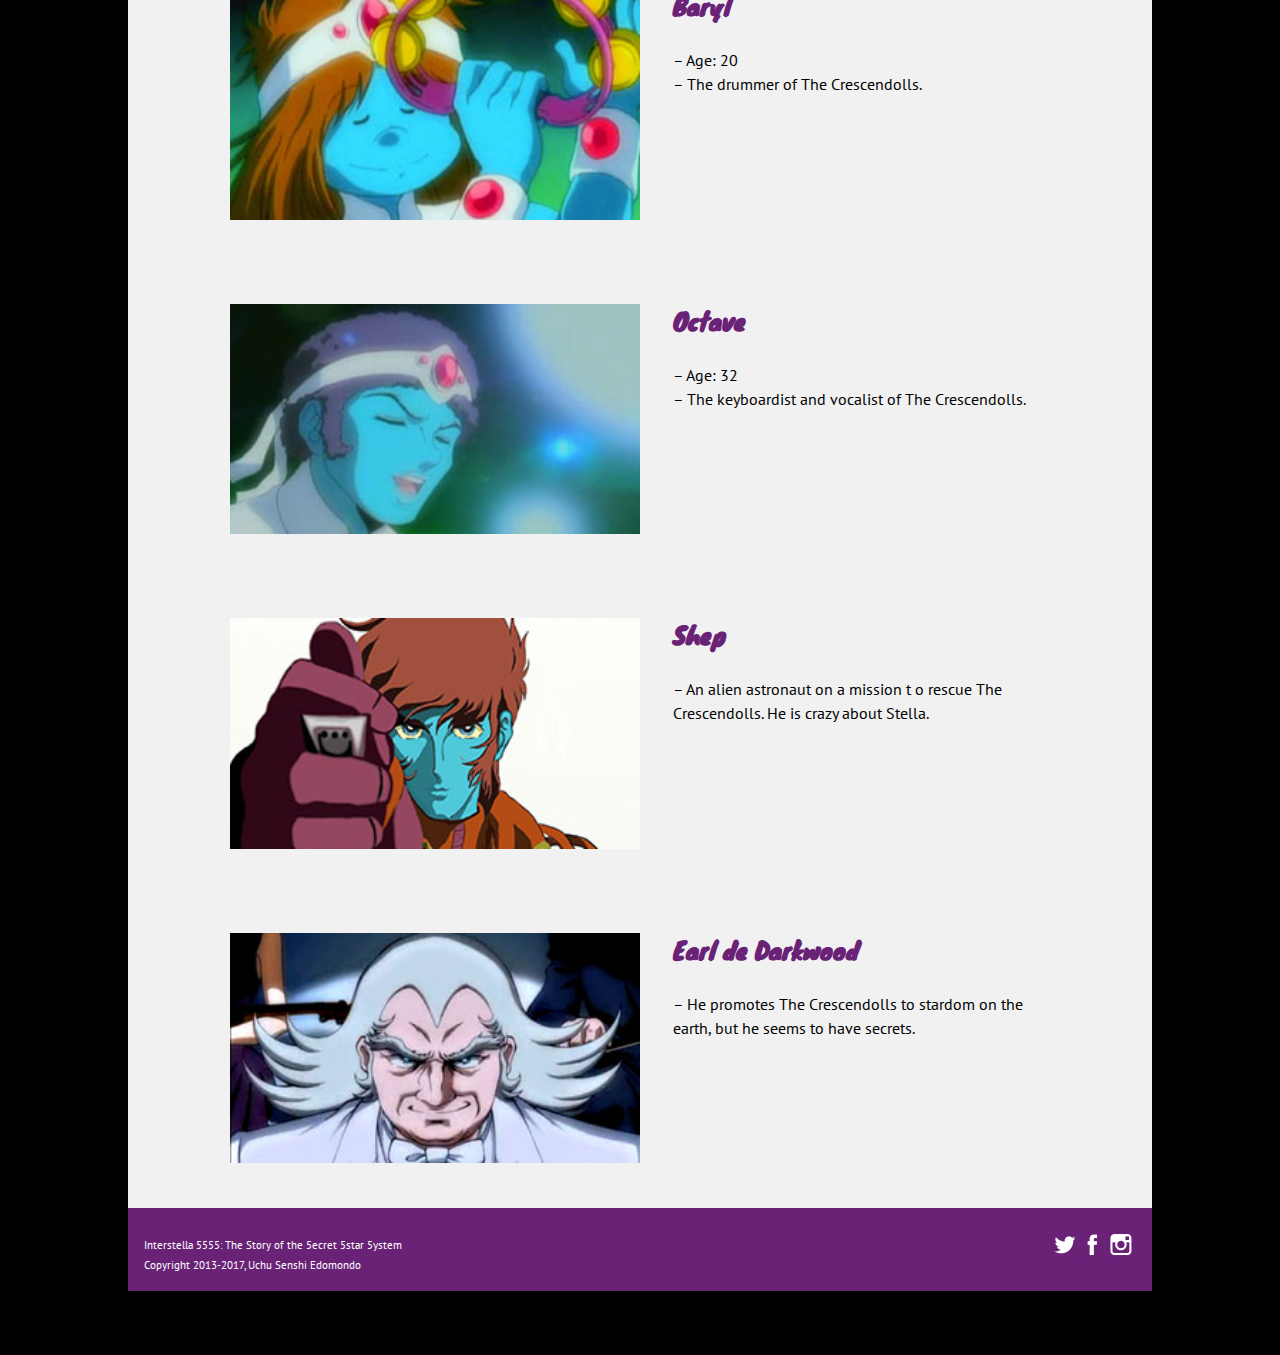
<file: interstella/story.html>
<!DOCTYPE html>
<html lang="en">

<head>
	<title>Interstella5555 Live Experience</title>
	<meta charset="utf-8">
	<link rel="stylesheet" type="text/css" href="css/style.css">

	<meta name="viewport" content="width=device-width, initial-scale=1.0">

	<link href="https://fonts.googleapis.com/css?family=Knewave|PT+Sans:400,400i,700,700i" rel="stylesheet">
</head>

<body>

	<header>
		<img id="logo" src="images/logo.png" alt="logo">

		<input type="checkbox" id="btn-menu">
    	<label for="btn-menu"><img src="images/menu.png" alt="">
    	</label>

		<nav class="menu">
			<ul>
				<li><a href="home.html">HOME</a></li>
				<li><a href="concert.html">THE CONCERT</a></li>
				<li><a href="story.html">STORY</a></li>
				<li><a href="music.html">MUSIC</a></li>
				<li><!-- Trigger/Open The Modal -->
					<button id="myBtn">TICKET</button>
					<!-- The Modal -->
					<div id="myModal" class="modal">

					<!-- Modal content -->
					<div class="modal-content">
					    <div class="modal-header">
					      <span class="close">&times;</span>
					      <h1 id="h1_modal">Get the tickets!</h1>
					    </div>
					    <div class="modal-body">
					        <p>Fill this form to be part of the group of preselected participant for the concert. Tickets are limited and will be only for those who can pass through our stricted selection.... this is only the first one, so good Luck!</p>
					        <form>
					            <p>Name<span> (required)</span><br>
					            <input type="text" name="name" required><br><br>
					            E-mail<span> (required)</span><br>
					            <input type="email" name="email" required><br><br>
					            First name<span> (required)</span><br>
					            <input type="text" name="firstname" required><br><br>
					            Last name<span> (required)</span><br>
					            <input type="text" name="lastname" required><br><br>
					            Current country you live in<span> (required)</span><br>
					            <input type="text" name="country" required><br><br>
					            Age<span> (required)</span><br>
					            <input type="number" name="age" required><br><br>
					            Phone number<span> (required)</span><br>
					            <input type="number" name="phonenumber" required><br>
					            <input type="submit" value="SEND" id="hoversubmit"></p>
					        </form>
					    </div>
					    <div class="modal-footer">
					    </div>
					  </div>

					</div>

					<script>
					// Get the modal
					var modal = document.getElementById('myModal');

					// Get the button that opens the modal
					var btn = document.getElementById("myBtn");

					// Get the <span> element that closes the modal
					var span = document.getElementsByClassName("close")[0];

					// When the user clicks the button, open the modal 
					btn.onclick = function() {
					    modal.style.display = "block";
					}

					// When the user clicks on <span> (x), close the modal
					span.onclick = function() {
					    modal.style.display = "none";
					}

					// When the user clicks anywhere outside of the modal, close it
					window.onclick = function(event) {
					    if (event.target == modal) {
					        modal.style.display = "none";
					    }
					}
					</script>
				</li>
			</ul>
		</nav>	
	</header>

	<main>	
	<div class="container">
		<section class="info_story">
			<h1 class="title">Story</h1>
			<h2>Everything has a beginning...</h2>


	        <p class="content">

	        <img id="img_story" src="images/story.jpg" alt="story">

		      The Crescendolls a popular band in the galaxy is performing live for a crowdy audience. However military forces invades the planet and kidnap the band. Space pilot Shep in other side of the galaxy dreams about Stella, the female member of the band deciding to pursue the kidnappers trhough a wormhole, where he crashes on Earth,...
			</p>
		</section>
		<section class="info_story">
	        <img class="characters" src="images/story_stella.jpg" alt="stella">
			<h3>Stella</h3>
			<p class="content">
			– Age: 24<br>
			– The bassist of The Crescendolls and the only female band member. Arpegius is her brother.</p>

		</section>
		<section class="info_story">
	        <img class="characters" src="images/story_arpeguis.jpg" alt="arpeguis">
			<h3>Arpeguis</h3>
			<p class="content">
			– Age: 27<br>
			– The guitarist of The Crescendolls. Stella is her sister.</p>

		</section>
		<section class="info_story">
	        <img class="characters" src="images/story_baryl.jpg" alt="baryl">
			<h3>Baryl</h3>
			<p class="content">
			– Age: 20<br>
			– The drummer of The Crescendolls.</p>

		</section>
		<section class="info_story">
	        <img class="characters" src="images/story_octave.jpg" alt="octave">
			<h3>Octave</h3>
			<p class="content">
			– Age: 32<br>
			– The keyboardist and vocalist of The Crescendolls.</p>

		</section>
		<section class="info_story">
	        <img class="characters" src="images/story_shep.jpg" alt="shep">
			<h3>Shep</h3>
			<p class="content">
			– An alien astronaut on a mission t o rescue The Crescendolls. He is crazy about Stella.</p>

		</section>
		<section class="info_story">
	        <img class="characters" src="images/story_ earldedarkwood.jpg" alt="earl">
			<h3>Earl de Darkwood</h3>
			<p class="content">
			– He promotes The Crescendolls to stardom on the earth, but he seems to have secrets.</p>

		</section>







	</div>
	</main>


	<footer>
		<div id="icons">
			<a href="" class="icons">		
				<img src="images/twicon.png" alt="twitter">
			</a>
			<a href="" class="icons">		
				<img src="images/fbicon.png" alt="facebook">
			</a>
			<a href="" class="icons">		
				<img src="images/insicon.png" alt="instagram">
			</a>
		</div>

		<p>Interstella 5555: The Story of the 5ecret 5star 5ystem<br>
			Copyright 2013-2017, Uchu Senshi Edomondo
		</p>
	</footer>

</body>
</html>
</file>
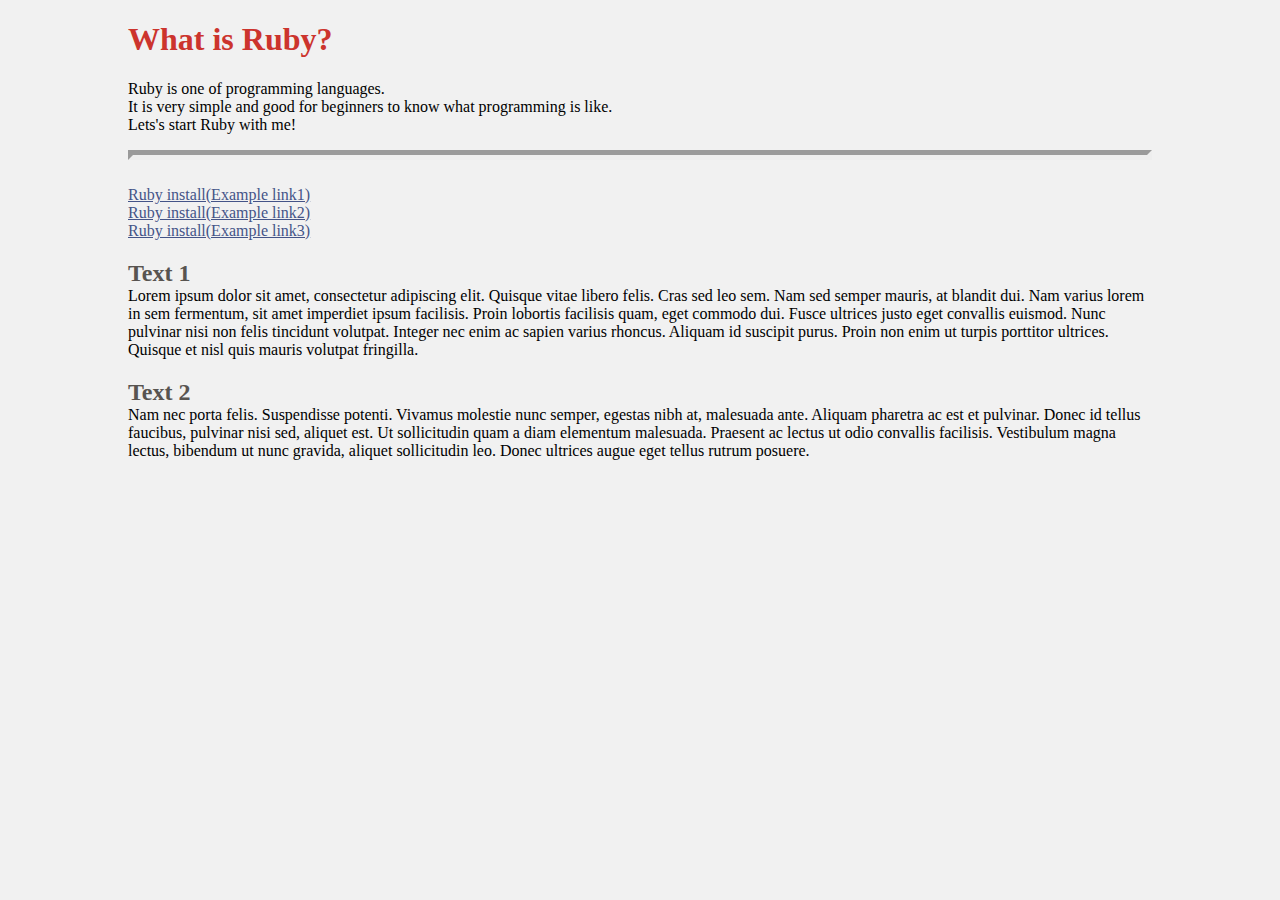
<file: lab1/MADP10.html>
<!--
	Asami Tanii
	Basic information about Ruby
-->

<!DOCTYPE html>
<html lang="en">
	<head>
		<meta charset="utf-8">
		<title>Ruby</title>
		<style>
			body {
				font-family: verdana;
				width: 80%;
				margin: auto;
				background-color: #f1f1f1;
			}

			h1 {
				color: #CC342D;
			}

			h2 {
				color: #585450;
				margin-bottom: 0;
			}

			p {
				color: 111111;
				margin-top: 0;

			}
			hr {
				border-width: 5px;
			}

			ul {
				margin: 0;
				padding: 0;
			}

			li {
				list-style-type: none;
			}

			a {
				color: #445488;
			}

			a:hover {
				color: midnightblue;
			}


		</style>
	</head>
	<body>
		<h1>What is Ruby?</h1>
		<p>
			Ruby is one of programming languages. <br>
			It is very simple and good for beginners to know what programming is like.<br>
			Lets's start Ruby with me!<br>
		</p>

		<hr>
		<br>

		<ul>
			<li><a href="https://www.ruby-lang.org/en/documentation/installation/">Ruby install(Example link1)</a></li>
			<li><a href="https://www.ruby-lang.org/en/documentation/installation/">Ruby install(Example link2)</a></li>
			<li><a href="https://www.ruby-lang.org/en/documentation/installation/">Ruby install(Example link3)</a></li>
		</ul>


		<h2>Text 1</h2>
		<p>
			Lorem ipsum dolor sit amet, consectetur adipiscing elit. Quisque vitae libero felis. Cras sed leo sem. Nam sed semper mauris, at blandit dui. Nam varius lorem in sem fermentum, sit amet imperdiet ipsum facilisis. Proin lobortis facilisis quam, eget commodo dui. Fusce ultrices justo eget convallis euismod. Nunc pulvinar nisi non felis tincidunt volutpat. Integer nec enim ac sapien varius rhoncus. Aliquam id suscipit purus. Proin non enim ut turpis porttitor ultrices. Quisque et nisl quis mauris volutpat fringilla.
		</p>

		<h2>Text 2</h2>
		<p>
			Nam nec porta felis. Suspendisse potenti. Vivamus molestie nunc semper, egestas nibh at, malesuada ante. Aliquam pharetra ac est et pulvinar. Donec id tellus faucibus, pulvinar nisi sed, aliquet est. Ut sollicitudin quam a diam elementum malesuada. Praesent ac lectus ut odio convallis facilisis. Vestibulum magna lectus, bibendum ut nunc gravida, aliquet sollicitudin leo. Donec ultrices augue eget tellus rutrum posuere.
		</p>

	</body>
</html>
</file>
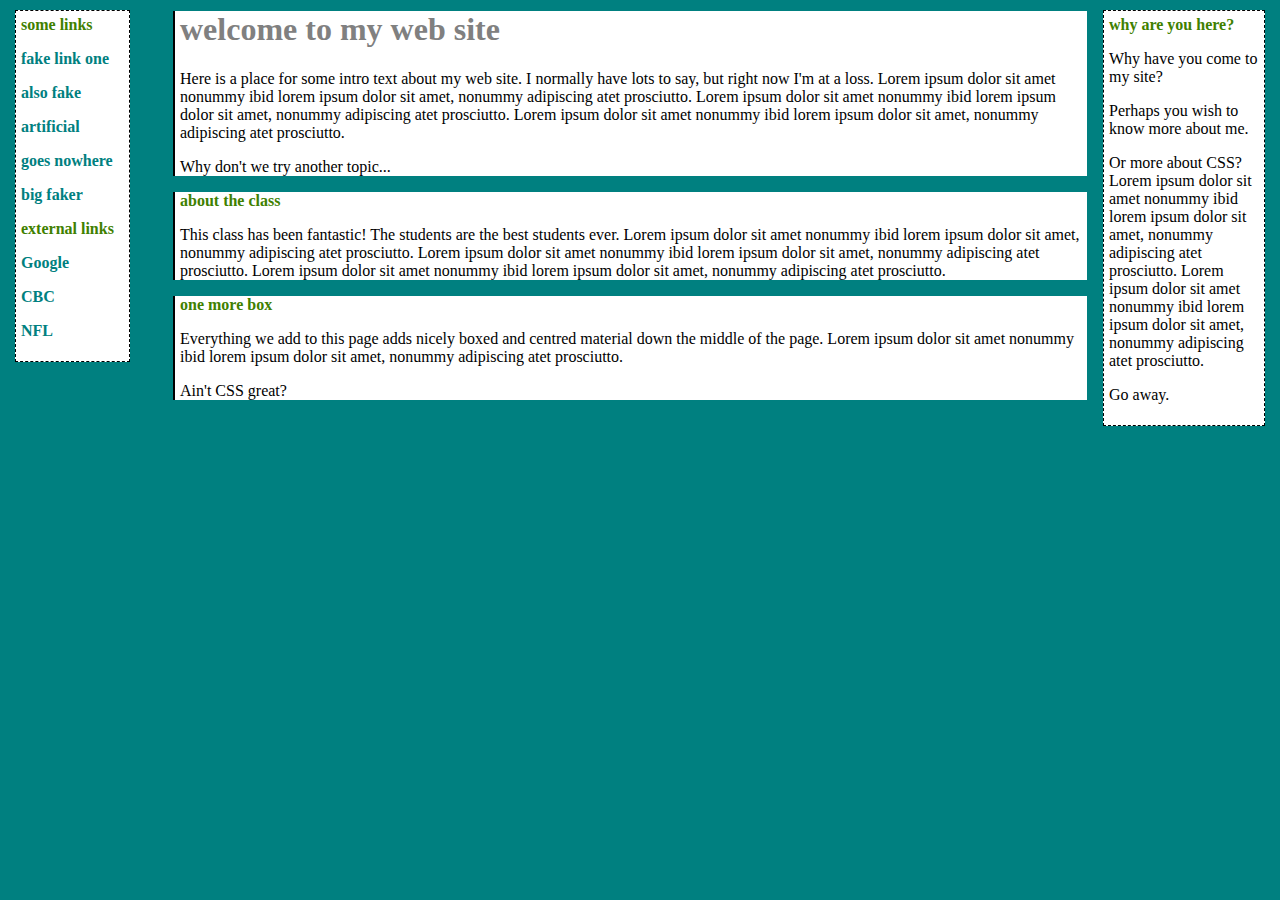
<file: lab2/positioning.html>
<!DOCTYPE html>
<html>

    <head>
        <title>positioning test</title>
        <meta charset="utf-8">
        <link rel="stylesheet" href="positioning.css">
    </head>
<!--    

Instructions:

- Other than adding a link to an external CSS file, make no additional changes to positioning.html.

- Apply CSS positioning to positioning.html so that the layout behaves like the example (see image), to display as three columns of information using an external style sheet.
 
IMPORTANT: DO NOT change any code below here
-->

    <body>
        <div class="content">
            <h1>welcome to my web site</h1>
            <p>Here is a place for some intro text about my web site. I normally have lots to say, but right now I'm at a loss. Lorem ipsum dolor sit amet nonummy ibid lorem ipsum dolor sit amet, nonummy adipiscing atet prosciutto. Lorem ipsum dolor sit amet nonummy ibid lorem ipsum dolor sit amet, nonummy adipiscing atet prosciutto. Lorem ipsum dolor sit amet nonummy ibid lorem ipsum dolor sit amet, nonummy adipiscing atet prosciutto.</p>
            <p>Why don't we try another topic...</p>
        </div>
        <div class="content">
            <h2>about the class</h2>
            <p>This class has been fantastic! The students are the best students ever. Lorem ipsum dolor sit amet nonummy ibid lorem ipsum dolor sit amet, nonummy adipiscing atet prosciutto. Lorem ipsum dolor sit amet nonummy ibid lorem ipsum dolor sit amet, nonummy adipiscing atet prosciutto. Lorem ipsum dolor sit amet nonummy ibid lorem ipsum dolor sit amet, nonummy adipiscing atet prosciutto.</p>
        </div>
        <div class="content">
            <h2>one more box</h2>
            <p>Everything we add to this page adds nicely boxed and centred material down the middle of the page. Lorem ipsum dolor sit amet nonummy ibid lorem ipsum dolor sit amet, nonummy adipiscing atet prosciutto.</p>
            <p>Ain't CSS great?</p>
        </div>
        <div id="leftnav">
            <h2>some links</h2>
            <p><a href="#">fake link one</a></p>
            <p><a href="#">also fake</a></p>
            <p><a href="#">artificial</a></p>
            <p><a href="#">goes nowhere</a></p>
            <p><a href="#">big faker</a></p>
            <h2>external links</h2>
            <p><a href="http://www.google.ca">Google</a></p>
            <p><a href="http://www.cbc.ca">CBC</a></p>
            <p><a href="http://www.nfl.com">NFL</a></p>
        </div>
        <div id="rightnav">
            <h2>why are you here?</h2>
            <p>Why have you come to my site?</p>
            <p>Perhaps you wish to know more about me.</p>
            <p>Or more about CSS? Lorem ipsum dolor sit amet nonummy ibid lorem ipsum dolor sit amet, nonummy adipiscing atet prosciutto. Lorem ipsum dolor sit amet nonummy ibid lorem ipsum dolor sit amet, nonummy adipiscing atet prosciutto.</p>
            <p>Go away.</p>
        </div>
    </body>

</html>
</file>
<file: portfolio/assets/css/style.css>
/*with 100% height 01 */
html, body {
    height: 100%;
    background-color: #535353; /*#ffce00;*/
    color: #f1f1f1;
    font-family: 'Exo', sans-serif;
}

h1, h2, h3, h4, h5 {
	font-family: 'Exo', sans-serif;
}

h1 {
	font-weight: 900;
	font-size: 14vw;
	/*defalt is 14px*/
	color: #88D317;
}

h2 {
	text-align: center;
	font-size: 1.5vw;
	color: #1a0315;
}

h3 {
	font-size: 4.5vw;
	color: #1a0315;
	font-weight: 900;
}

h4 {
	font-size: 2vw;
	color: #1a0315;
}

h5 {
	font-size: 25px;
	margin-top: 5%;
}

p {
	font-family: 'Inconsolata', monospace;
}

/*with 100% height 02 */
.fill { 
    min-height: 100%;
    /*height: 100%;*/
}


/* the fixed navbar will overlay my other content without this padding-top */
.container {
	padding-top: 50px;
}

/*change "navbar-inverse" to the original color pattern*/

nav div ul li a:hover {
	/*links to each section*/
	color: #88D317 !important;
}

nav div ul li a{
	/*links to each section*/
	color: white !important;
}

nav div a:hover {
	/*link to index*/
	color: #88D317 !important;
}

nav div a {
	/*link to index*/
	color: white !important;
}

.navbar-header .navtext:hover {
	color: white;
}

.navbar-header .navtext{
	color: white;
}

.navtext {
	padding-right: 0;
}


/*index*/
.index {
	background-color: #6e3667; /*#1A0315;*/
	color: white;
	width: 100%; /* background-color is set here */
	padding: 70px 0 70px 0;

	position: relative; /* parent of index_contents*/
}

.index_contents {
	/* centering elements in index*/
	position: absolute;
	top: 50%;
	left: 50%;
	-ms-transform: translateY(-50%);
	-webkit-transform : translateY(-50%);
	transform : translate(-50%, -50%);
}

.command_text {
	font-size: 16px;
	margin: 0;
	color: #1a0315;
	font-weight: bold;
}

a {
	color: #88d317;
	font-weight: normal;
	font-size: 1.2em;
}

a:hover {
	text-decoration: none;
	background-color: white;
	color: #88d317;
}

.myskills {
	font-weight: normal;
	font-size: 1.2em;
	color: #88d317;
}

/*work*/
img {
	max-width: 300px !important;
	overflow: hidden;
	margin: 5% 0;
}

.work_discription{
	margin-top: 10px;
	font-size: 1vw;
}


/*profile*/
.wrap_profile {
	background-color: #6e3667; /*#1A0315;*/
	color: white;
	width: 100%; /* background-color is set here */
}

.profile_text {
	margin: 5% auto;
	/*color: #1a0315;*/
	font-size: 1.3em;
}

.more_works {
	/*color: #6e3667;*/
	font-weight: 900;
}



/*contact*/	
.form_container {
	margin: 5% 0;
	width: 50%;
}

.input_field {
	background-color: #999;
	border: 0;
	padding: 0 20px;
	margin: 5px 0;
	height: 50px;
	width: 100%;
}

textarea {
	background-color: #999;
	border: 0;
	padding: 20px;
	margin: 5px 0;
	width: 100%;
}

.form_button {
	color: #88d317;
	letter-spacing: 2px;
	padding: 8px 10px;
	margin: 5px 0;
	/*border-radius: 4px;*/
	border: 1px solid #88d317;
	background: transparent;
	/*float: right;*/
	margin-right: 10px;
	width: 100%;
	/*text-align: left;*/
}

footer {
	text-align: right;
}




@media only screen and (min-width: 100px) and (max-width : 700px){
    h3 {
    	font-size: 6vw;
    }

    .form_container {
	margin: 5% 0;
	width: 100%;
	}
}
</file>
<file: interstella/css/style.css>
/*general*/
body {
	background-color: black;
	background-image: url("../images/bg2.jpg");
	background-repeat: no-repeat;
	margin: 0;
	padding: 0;
}

p {
	font-family: 'PT Sans', sans-serif;
	font-size: 1em;
	margin-bottom: 2em;
}

/*to hide the mobile menu image*/
label {
	display: none;
}

#btn-menu {
	display: none;
}
/*to here*/

header#home {
	background-image:url('../images/bg.jpg');
	height: 550px;
	background-repeat:no-repeat;
	background-position-x:center;
}

#logo {
	position: relative;
	top: 1.25em;
	left: 10%;
	max-width: 100%
	height: auto;	
}

nav {
	float: right;
	margin-right: 12em;
}

nav ul {
	list-style-type: none;
	padding: 0px;
	margin: 0px;
	margin-top: 3em;
}

nav ul li {
	display: inline-block;
	/*float: left;*/
	margin-left: 1.8em;	/*add spaces between lists*/
}

nav ul li a {
	text-decoration: none;
	color: #33cccc; /*change the color after deleting underlines*/
	font-family: 'PT Sans', sans-serif;
	font-size: 1.25em;　
}

nav ul li a:hover {
	color: #009999;
}

h1 {
	color: #6a2277;
	font-family: 'Knewave', cursive;
	font-size: 2em;
	margin-bottom: 0;
}

h2 {
	color: #33cccc;
	font-family: 'PT Sans', sans-serif;
	font-style: italic;
	font-size: 1.125em;
	margin-bottom: 0;
	text-align: left;
	/*margin-left: 4em;*/
	margin-top: 0;
}

.container {
	position: relative;
	width: 80%; 
	/*margin: 0px 50px;*/
	background-color: #f1f1f1;
	margin: 3em auto 0 auto;
	/*text-align: center;*/
	display: flow-root;
	padding-top: 10px;
}

/*supports not (display: flow-root) */
.container:after {
    content: '';
    display: table;
    clear: both;
}


footer {
 	width: 80%;

 	margin: 0 auto 5% auto;
 	background-color: #6a2277;
 }

footer p {
 	color: white;
 	font-size: 0.67em;
 	padding: 2.5em 1.5em 1.5em 1.5em;
 	margin: 0;
}

#icons {
 	display: inline-block;
 	float: right;
 	margin: 1.5em 1.25em 1.25em 1.25em;
}

.icons {
	width:24px;height:24px;border:0;
}


/*home*/
#home_container {
	margin: 0 auto;
	text-align: center;
}

#read_more {
	text-decoration: none;
	background-color: #6a2277;
	color: #f1f1f1;
	font-size: 0.69em;
	padding: 1.5em 2em;
}

.event_section {
	padding: 0.625em;
	width: 80%;
	margin: 0 auto 5em auto;
}

.iframe_wrapper{    
    margin: 0 auto 5em auto;
}

iframe {
	width: 56.25em; /*900px*/
	height: 31.625em; /*506px*/
	border: none;
}

#waiting {
	text-decoration: none;
	background-color: white;
	color: #6a2277;
	font-size: 0.8em;
	font-weight: bold;
	padding: 1.3em 1.0em;
	border: none;
    cursor: pointer;
}

.tickets_section {
	width: 100%;
	height: 17.5em; /*280px*/
	margin: 0;
	/*margin: auto;
	position: relative;*/
	background-color: #6a2277;
	background-image: url(../images/gettickets.jpg);
	background-size: 100%;
	background-repeat: no-repeat;
}

#tickets_wrapper {
	width: 30%;
	/*height: 280px;*/
	margin: auto;
	position: relative;
	top: 10%;
}

 #tickets_wrapper p {
 	color: #6a2277;
 }





 /*interior pages*/
 img.interior {
    float: left;
    padding: 0.313em 0.5em 0.313em 0em;
    margin-right: 1.563em;
    margin-top: 1.5em;
    /*width: 100%;*/
}

.info {
	width: 80%;
	height: 37.5em; /*600px*/
	margin: 0 auto 5em auto;
}

.title {
	text-align: left;
}

.content {
	text-align: left;
/*	margin-right: 50px;*/
	line-height: 150%;
	margin-top: 1.5em;
}




/*music*/
.iframe_wrapper_music {
   float: left;
}



/*story*/
h3 {
	color: #6a2277;
	font-family: 'Knewave', cursive;
	font-size: 1.5em;
	text-align: left;
	margin-bottom: 0;
	padding-top: 0.125em;
}

.info_story {
	width: 80%;
	height: auto;
	margin: 0 auto 2.5em auto;
	display: flow-root;
	padding-top: 10px;
}

/*supports not (display: flow-root) */
.info_story:after {
    content: '';
    display: table;
    clear: both;
}

img.characters {
    float: left;
    padding: 0.313em 0.5em 0.313em 0em;
/*    margin-left: 120px;;*/
    margin-right: 1.563em;
    margin-top: 1.5em;
    width: 50%
}

#img_story {
	float: left;
    padding: 0.313em 0.5em 0.313em 0em;
/*    margin-left: 50px;*/
    margin-right: 1.563em;
    margin-top: 1.5em;
  	width: 100%;
 }







/* The Modal (background) */
input[type=text] {
    padding:5px; 
    border:2px solid #ccc; 
    -webkit-border-radius: 5px;
    border-radius: 5px;
}

input[type=interger] {
    padding:5px; 
    border:2px solid #ccc; 
    -webkit-border-radius: 5px;
    border-radius: 5px;
}

input[type=email] {
    padding:5px; 
    border:2px solid #ccc; 
    -webkit-border-radius: 5px;
    border-radius: 5px;
}

input[type=text]:focus {
    border-color:#333;
}

input[type=submit] {
    font-family: 'PT Sans', sans-serif;
    color: #ffffff;     
    font-weight: bold;
    padding:5px 15px;  
    border:0 none;
    cursor:pointer;
    -webkit-border-radius: 5px;
    border-radius: 5px;
    margin-top: 10px;
}

#hoversubmit {
  width: 60px;
  height: 30px;
  background-color: #33cccc;
}

#hoversubmit:hover {
  background-color: #6a2277;
}

p {
    font-family: 'PT Sans', sans-serif;
    font-size: 1em;
    line-height: 20px;
}


.modal {
    display: none; /* Hidden by default */
    position: fixed; /* Stay in place */
    z-index: 1; /* Sit on top */
    padding-top: 5em; /* Location of the box */
    left: 0;
    top: 0;
    width: 100%; /* Full width */
    height: 100%; /* Full height */
    overflow: auto; /* Enable scroll if needed */
    background-color: rgb(0,0,0); /* Fallback color */
    background-color: rgba(0,0,0,0.4); /* Black w/ opacity */
}

/* Modal Content */
.modal-content {
    position: relative;
    background-color: #fefefe;
    margin: auto;
    padding: 0;
    border: 1px solid #888;
    width: 40%;
    box-shadow: 0 4px 8px 0 rgba(0,0,0,0.2),0 6px 20px 0 rgba(0,0,0,0.19);
    -webkit-animation-name: animatetop;
    -webkit-animation-duration: 0.8s;
    animation-name: animatetop;
    animation-duration: 0.4s;
}

/* Add Animation */
@-webkit-keyframes animatetop {
    from {top:-300px; opacity:0} 
    to {top:0; opacity:1}
}

@keyframes animatetop {
    from {top:-300px; opacity:0}
    to {top:0; opacity:1}
}

/* The Close Button */
.close {
    color: white;
    float: right;
    font-size: 28px;
    font-weight: bold;
}

.close:hover,
.close:focus {
    color: #33cccc;
    text-decoration: none;
    cursor: pointer;
}


.modal-header {
    padding: 2px 16px;
    background-color: #6a2277;
    color: white;
}

.modal-body {
    padding: 10px 16px;
    font-family: 'PT Sans', sans-serif;
    font-size: 14px;
    line-height: 200%;
}

.modal-body span {
    color: #989898;
    font-size: 11px;
    font-family: 'PT Sans', sans-serif;
}


.modal-footer {
    padding: 2px 16px;
    background-color: #ffffff;
    color: white;
}

#myBtn {
    background: transparent;
    color: #33cccc;;
    font-family: 'PT Sans', sans-serif;
    font-size: 1.25em;　
    margin: 0;
    padding: 0;
    border: none;
    cursor: pointer;
}

#myBtn:hover {
    color: #009999;
}


h1#h1_modal {
	color: #ffffff;
    font-family: 'Knewave', cursive;
    font-style: italic;
    font-size: 24x;
    margin-bottom: 0px;
    text-align: left;
    margin-left: 0;
    margin-top: 0em;
}








/* For mobile phones: */
@media only screen and (max-width: 600px) {
    body {
        /*background-color: lightblue;*/
    }

    .event_section {
	    padding: 10px;
	    width: 80%;
	    margin: 0px auto 30px auto;
	}

    .iframe_wrapper {    
    	margin: 0px auto 30px auto;
	}

	iframe {
		width: 256px;
		height: 144px;
	}

	#tickets_wrapper {
	    width: 100%;
	    /* height: 280px; */
	    margin: auto;
	    position: relative;
	    top: 10%;
		}

	.tickets_section {
	    width: 100%;
	    height: 17.5em;
	    margin: 0;
	     background-color: #6a2277; 
	    background-image: url(../images/gettickets2.jpg);
	    background-size: 100%;
	    background-repeat: no-repeat;
	}

	p {
		margin-bottom: 0.4em;
	}

	.container {
		position: relative;
	    width: 80%;
	    background-color: #f1f1f1;
	    margin: 3em auto 0 auto;
		/*text-align: center;*/
	    display: flow-root;
	}

	img.interior {
	    float: left;
	    padding: 0.313em 0.5em 0.313em 0em; /*5px 8px 5px 0px*/
	    margin-right: 1.563em;
	    margin-top: 1.5em;
	    width: 100%;
	}

	.info {
		width: 80%;
		height: auto;
		margin: auto;
		display: flow-root;
	}

	.iframe_wrapper_music {    
    	margin: 0px auto 30px auto;
	}



	/*menu bottun*/
	#btn-menu {
    	display: none;
	}

	header label {
		display: block;
		width: 32px;
		height: 32px;
		padding: 10px;
		border-left: 1px solid #ffffff;
		float: right;
		position: fixed;
		right: 0;
		top: 0;
		border: none;
	}

	header label:hover {
		cursor: pointer;
		background: rgb(0,0,0,0.3);
	}

	.menu ul {
	    margin: 0;
	    list-style: none;
	    padding: 0;
	    display: flex;
	}

	.menu li:hover {
	     color: #009999;
	     background-color: #f1f1f1;
	}

	.menu li a {
	    display: block;
	    padding: 6px 20px;
	    color: #33cccc;
	    text-decoration: none;
	    font-family: 'PT Sans', sans-serif;
	    font-size: 1em;
	}

	.menu li a:hover {
	    display: block;
	    padding: 6px 20px;
	}

	.menu li #myBtn {
	    background: transparent;
	    color: #33cccc;;
	    font-family: 'PT Sans', sans-serif;
	    font-size: 1em;　
	    margin: 0;
	    padding: 6px 20px;
	    border: none;
	    cursor: pointer;
	}

	.menu li #myBtn:hover {
    	color: #009999;
	}






    .menu {
	    position: fixed;
	    right: 0;
	    top: 51px;
	    background: #ffffff;
	    margin-right: -70%;
	    width: auto;
	    z-index: 1;

    }

    .menu ul {
        flex-direction: column;
    }

    .menu ul li {
        border-top: 1px solid #33cccc;
        margin-left: 0;
    }

    #btn-menu:checked ~ .menu{
        margin: 0;
    }



}
</file>
<file: lab2/positioning.css>
body {
	background-color: #008080;
}

#leftnav {
	background-color: white;
	position: absolute;
	left: 15px;
	top: 10px;
	padding: 5px 15px 5px 5px;
	border: 1px black;
	border-style: dashed;
}

#leftnav p a {
	color: #008080;
	font-weight: bold;
	text-decoration-line: none;
}

#leftnav p a:hover {
	background-color: #a6a6a6;
}

h2 {
	color: #408000;
	font-weight: bold;
	font-size: 100%;
	margin: 0px;
}


.content h1 {
	color: grey;
	left: 100px;

}

.content {
	background-color: white;
	width: auto;
	margin-right: 350px; 
	position: relative;
	left: 165px;
	bottom: 10px;
	border-left: 2px black solid; 
	padding-left: 5px;
}

#rightnav {
	background-color: white;
	width: 150px;
	padding: 5px;
	position: absolute;
	right: 15px;
	top: 10px;
	border: 1px black;
	border-style: dashed;


}
</file>
